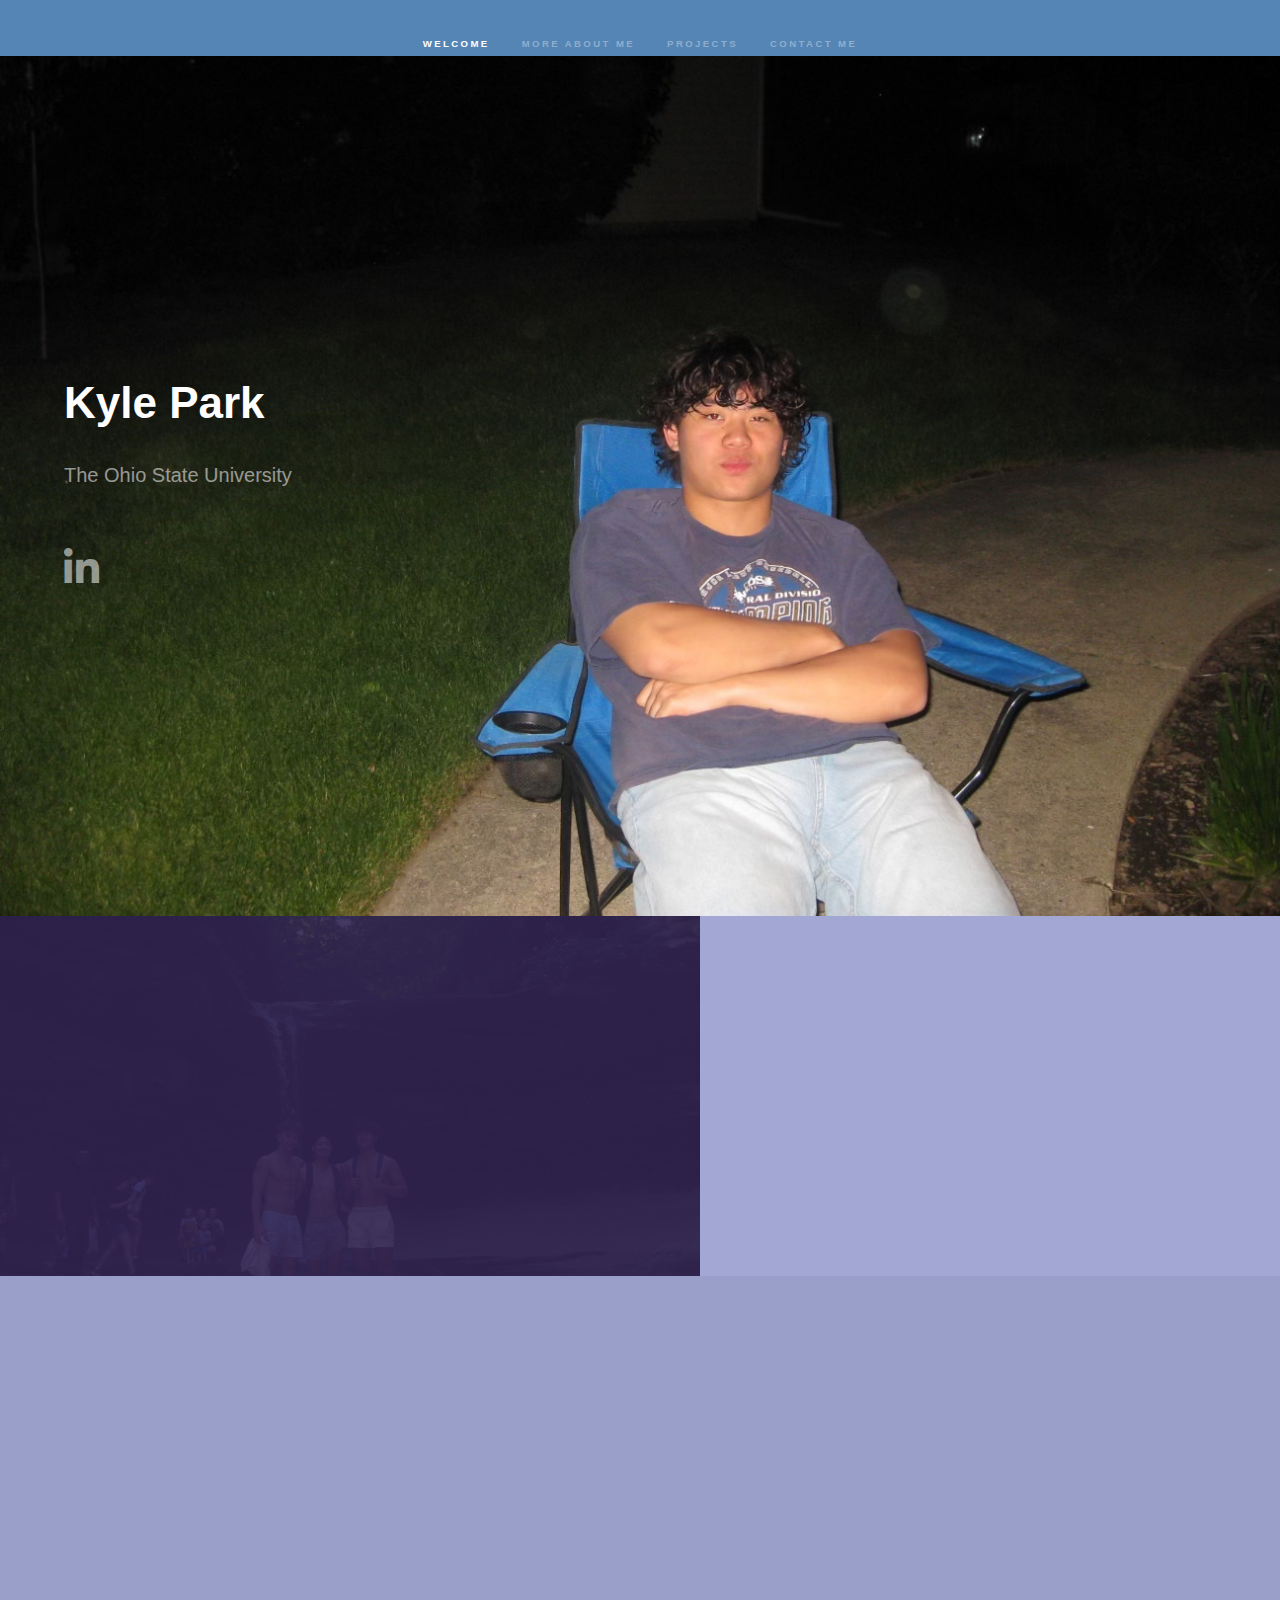
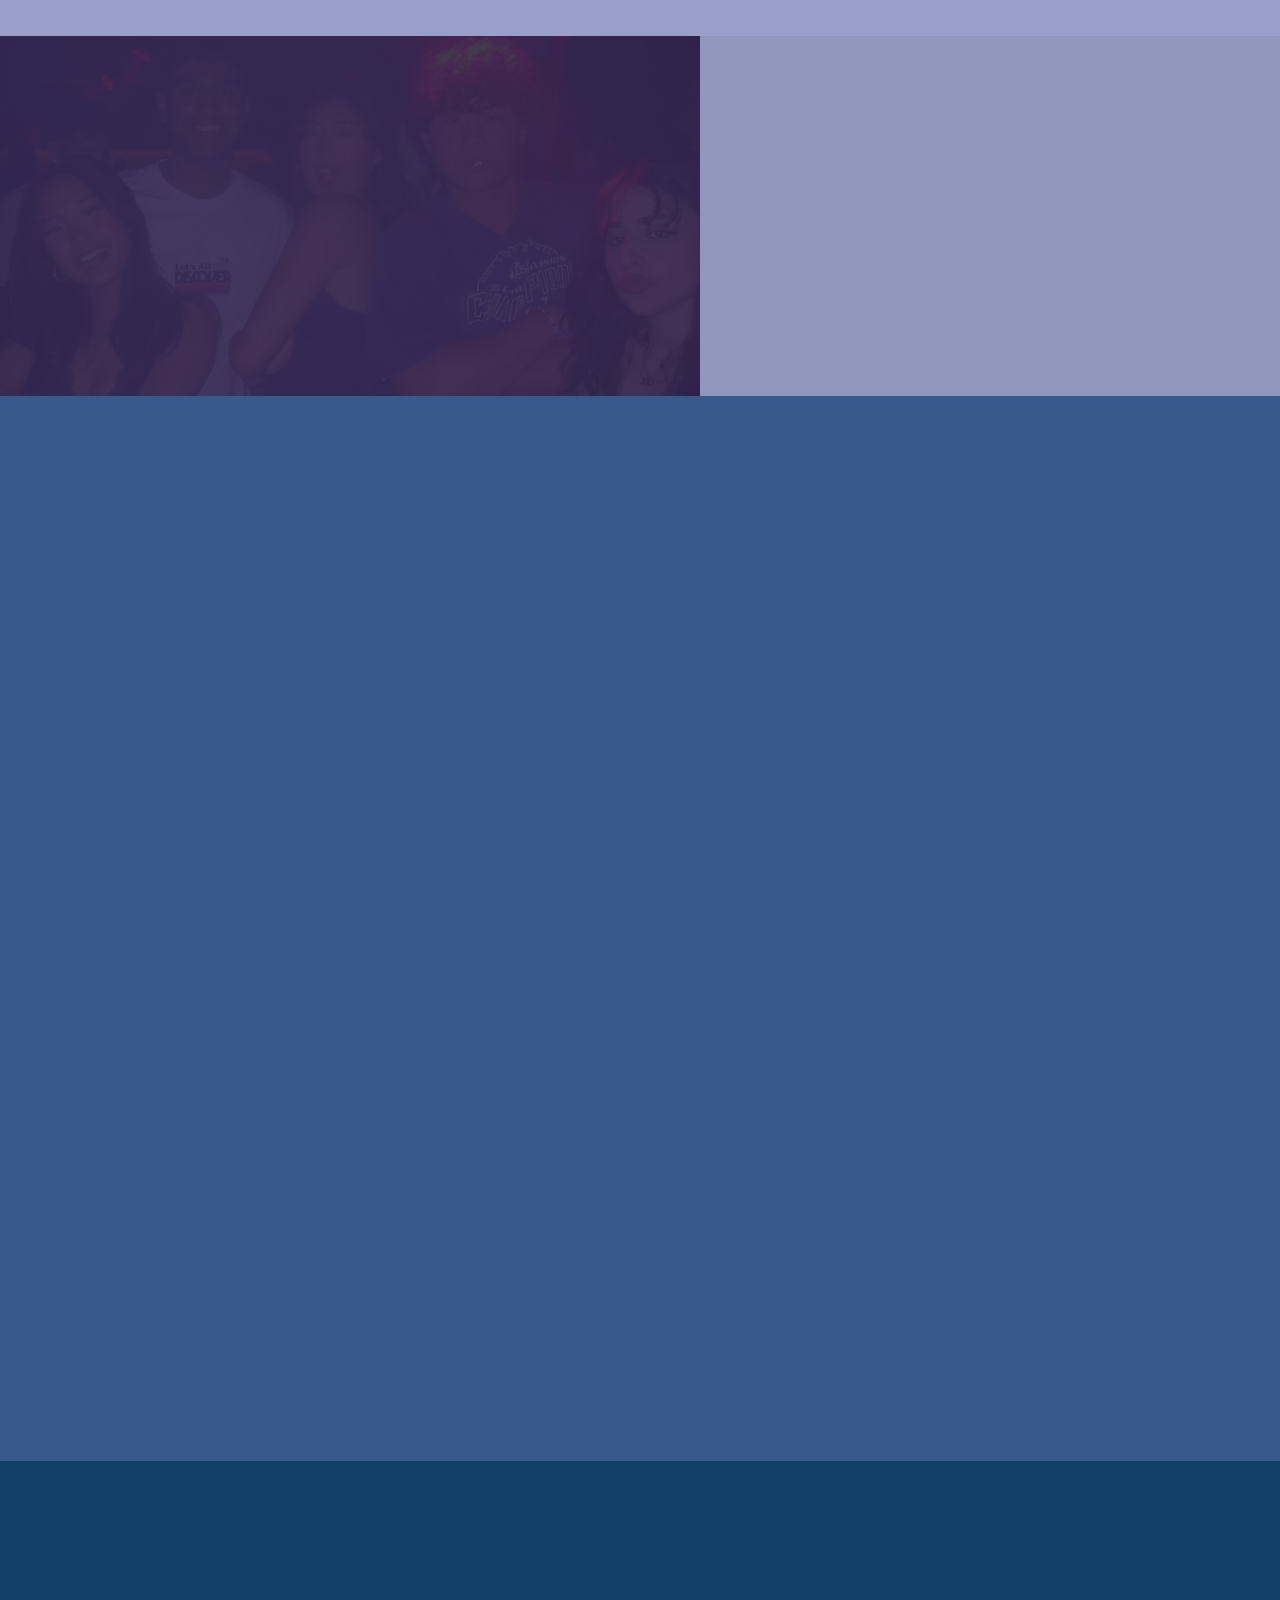
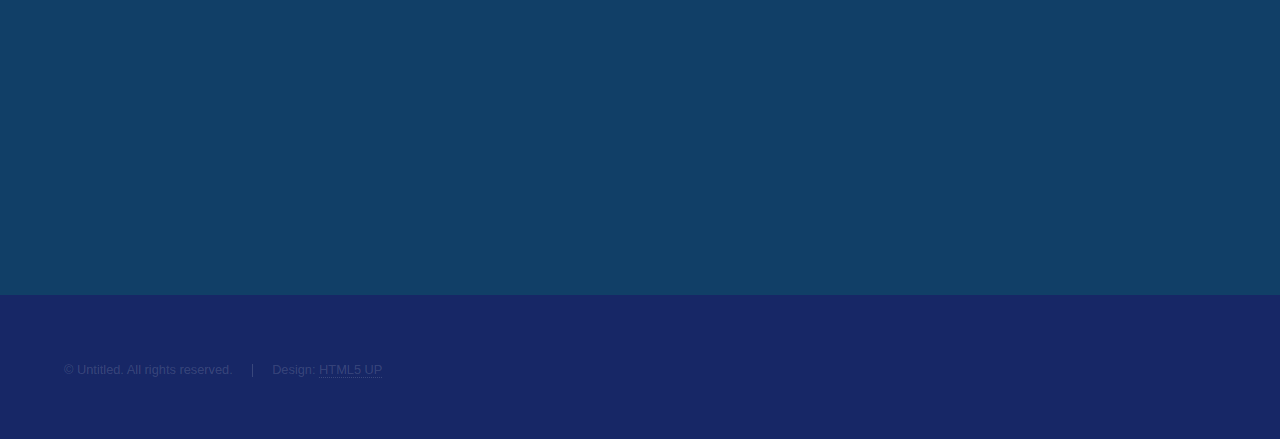
<file: index.html>
<!DOCTYPE HTML>
<!--
	Hyperspace by HTML5 UP
	html5up.net | @ajlkn
	Free for personal and commercial use under the CCA 3.0 license (html5up.net/license)
-->
<html>
	<head>
		<title>Kyle Park's Website</title>
		<meta charset="utf-8" />
		<meta name="viewport" content="width=device-width, initial-scale=1, user-scalable=no" />
		<link rel="stylesheet" href="assets/css/main.css" />
		<noscript><link rel="stylesheet" href="assets/css/noscript.css" /></noscript>
	</head>
	<body class="is-preload">

		<!-- Sidebar -->
			<section id="sidebar">
				<div class="inner">
					<nav>
						<ul>
							<li><a href="#intro">Welcome</a></li>
							<li><a href="#one">More About Me</a></li>
							<li><a href="#two">Projects</a></li>
							<li><a href="#three">Contact Me</a></li>
						</ul>
					</nav>
				</div>
			</section>

		<!-- Wrapper -->
			<div id="wrapper">

				<!-- Intro -->
					<section id="intro" class="wrapper style1 fullscreen fade-up">
						<div class="inner">
							<h1>Kyle Park</h1>
							<!--Description under name-->
							<p>The Ohio State University</a></p>
							<ul class="actions">
								<li><a href="https://www.linkedin.com/in/kylepark126/" class="icon brands fa-linkedin-in linkedin-icon" target="_blank"><span class="label">LinkedIn</span></a></li>
								<!--<li><a href="#one" class="button scrolly">Learn more</a></li>-->
							</ul>
						</div>
					</section>

				<!-- Headers -->
					<section id="one" class="wrapper style2 spotlights">
						<section>
							<a class="image"><img src="images/KyleDavidEan.jpg" alt="" data-position="center center"/></a>
							<div class="content">
								<div class="inner">
									<h2>About Me</h2>
									<p><!--maybe add something--></p>
									<ul class="actions">
										<li><a href="aboutme.html" class="button">Learn more</a></li>
									</ul>
								</div>
							</div>
						</section>
						<section>
							<!--<a href="#" class="image"><img src="images/kyleresumescreenshot.jpg" alt="" data-position="top center" /></a>-->
							<div class="content">
								<div class="inner">
									<h2>Resume</h2>
									<p>Updated November 2024 Version</p>
									<ul class="actions">
										<li><a href="files/KyleResumeNovembeVersion.pdf" download="KyleResume.pdf" class="button">Download</a></li>
									</ul>
								</div>
							</div>
						</section>
						<section>
							<a class="image"><img src="images/KyleSoundBar.jpg" alt="" data-position="25% 25%"/></a>
							<div class="content">
								<div class="inner">
									<h2>Interests</h2>
									<p>All things me.</p>
									<ul class="actions">
										<li><a href="interests.html" class="button">Learn more</a></li>
									</ul>
								</div>
							</div>
						</section>
					</section>

				<!-- Two -->
				<section id="two" class="wrapper style3 fade-up">
						
					<div class="inner">
						<h2>Projects</h2>
						<p>A compilation of my recent and favorite projects.</p>
						<div class="features">
							<section>
								<span class="icon solid major fa-paper-plane"></span>
								<h3>Buckeye Vertical</h3>
								<p>Software Engineer on the Object Detection Team</p>
								<p><a href="https://github.com/BuckeyeVertical" target="_blank">Link to Project</a></p>
							</section>
							<section>
								<span class="icon solid major fa-plane"></span>
								<h3>TravelPal</h3>
								<p>Aiding individuals with mobility impairements travel with more ease.</p>
								<p><a href="https://github.com/kylepark26/MakeOhio2024" target="_blank">Link to Project</a></p>
							</section>
							<section>
								<span class="icon solid major fa-blog"></span>
								<h3>React News Blog</h3>
								<p>Worked with Collaborative Software Development Club to create a news blog with MERN stack.</p>
								<p><a href="https://github.com/Collaborative-Software-Development-Club" target="_blank">Link to Project</a></p>
							</section>
							<section>
								<span class="icon solid major fa-school"></span>
								<h3>CSE 2221</h3>
								<p>All Software 1 Projects and Labs.</p>
								<p><a href="https://github.com/kylepark26/CSE2221" target="_blank">Link to Project</a></p>
							</section>
							<section>
								<span class="icon solid major fa-hashtag"></span>
								<h3>Tic-Tac-Toe</h3>
								<p>Learning Java and Java Swing basics.</p>
								<p><a href="https://github.com/kylepark26/Tic-Tac-Toe" target="_blank">Link to Project</a></p>
							</section>
							<section>
								<span class="icon solid major fa-money-bill"></span>
								<h3>BlackJack</h3>
								<p>Simple BlackJack project created with MATLAB.</p>
								<p><a href="https://github.com/kylepark26/Blackjack" target="_blank">Link to Project</a></p>
							</section>
						</div>
						<ul class="actions">
							<li><a href="https://github.com/kylepark26" class="button" target="_blank">GitHub Link</a></li>
						</ul>
					</div>
				</section>

				<!-- Three -->
					<section id="three" class="wrapper style1 fade-up">
						<div class="inner">
							<h2>Contact Me!</h2>
							<div class="split style1">
								<section>
									<ul class="contact">
										<li> 
											<h3>Email</h3>
											<a href="mailto:kylepark126@gmail.com">kylepark126@gmail.com</a>
										</li>
										<li>
											<h3>Phone</h3>
											<span>(847)-502-6026</span>
										</li>
										<li>
											<h3>Socials</h3>
											<ul class="icons">
												<li><a href="https://github.com/kylepark26" class="icon brands fa-github" target="_blank"><span class="label">GitHub</span></a></li>
												<li><a href="https://www.linkedin.com/in/kylepark126/" class="icon brands fa-linkedin-in" target="_blank"><span class="label">LinkedIn</span></a></li>
												<li><a href="https://open.spotify.com/user/4ulrw22cnkio0eagks013fcyb?si=3b0f08c9c92b4da6" class="icon brands fa-spotify" target="_blank"><span class="label">Spotify</span></a></li>
											</ul>
										</li>
										<iframe src="https://www.google.com/maps/embed?pb=!1m18!1m12!1m3!1d3056.622919269212!2d-83.01551218815742!3d39.994531381108374!2m3!1f0!2f0!3f0!3m2!1i1024!2i768!4f13.1!3m3!1m2!1s0x88388ec045c1d3d3%3A0x5cf5e5a0ef042dcb!2s230%20W%2010th%20Ave%2C%20Columbus%2C%20OH%2043210!5e0!3m2!1sen!2sus!4v1731795528181!5m2!1sen!2sus" 
										width="250" height="250" style="border:0;" allowfullscreen="" loading="lazy" referrerpolicy="no-referrer-when-downgrade">
									</iframe>
									</ul>
								</section>
							</div>
						</div>
					</section>

			</div>

		<!-- Footer -->
			<footer id="footer" class="wrapper style1-alt">
				<div class="inner">
					<ul class="menu">
						<li>&copy; Untitled. All rights reserved.</li><li>Design: <a href="http://html5up.net">HTML5 UP</a></li>
					</ul>
				</div>
			</footer>

		<!-- Scripts -->
			<script src="assets/js/jquery.min.js"></script>
			<script src="assets/js/jquery.scrollex.min.js"></script>
			<script src="assets/js/jquery.scrolly.min.js"></script>
			<script src="assets/js/browser.min.js"></script>
			<script src="assets/js/breakpoints.min.js"></script>
			<script src="assets/js/util.js"></script>
			<script src="assets/js/main.js"></script>
	</body>
</html>
</file>
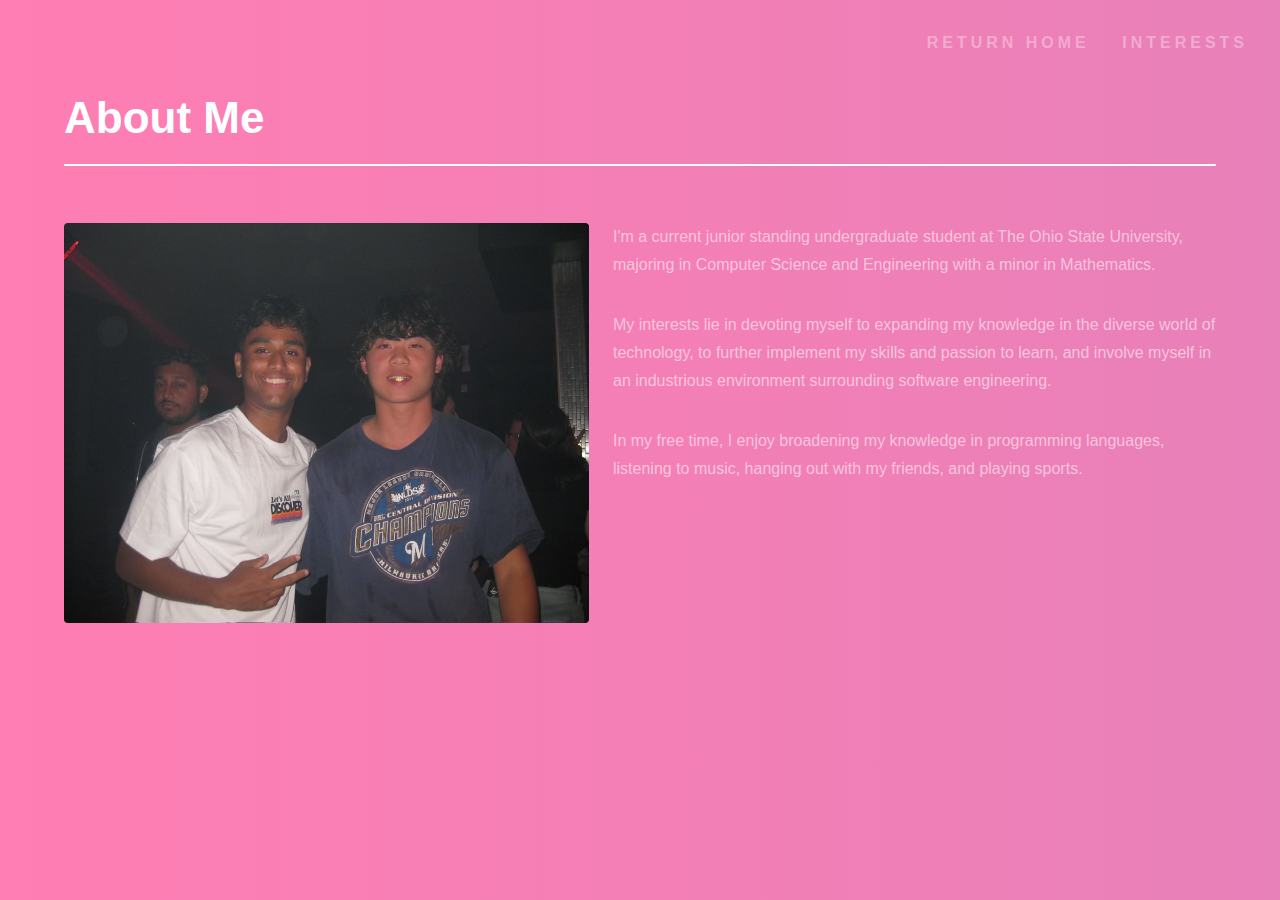
<file: aboutme.html>
<!DOCTYPE HTML>
<!--
	Hyperspace by HTML5 UP
	html5up.net | @ajlkn
	Free for personal and commercial use under the CCA 3.0 license (html5up.net/license)
-->
<html>
	<head>
		<title>About Me Page</title>
		<meta charset="utf-8" />
		<meta name="viewport" content="width=device-width, initial-scale=1, user-scalable=no" />
		<link rel="stylesheet" href="assets/css/main.css" />
		<noscript><link rel="stylesheet" href="assets/css/noscript.css" /></noscript>
	</head>
	<body class="is-preload">

		<!-- Header -->
			<header id="header">
				<nav>
					<ul>
						<li><a href="index.html">Return Home</a></li>
						<li><a href="interests.html">Interests</a></li>
						<!--<li><a href="aboutme.html" class="active">Generic</a></li>-->
						<!--<li><a href="elements.html">Elements</a></li>-->
					</ul>
				</nav>
			</header>

		<!-- Wrapper -->
			<div id="wrapper">

				<!-- Main -->
					<section id="main" class="headerwrapper">
						<div class="inner">
							<h1 class="major">About Me</h1>
							<span class="image fit"><img src="images/KyleArjun.jpg" alt="" id="aboutme-image"/></span>
							<p>I'm a current junior standing undergraduate student at The Ohio State University, majoring in Computer Science and Engineering with a minor in Mathematics. </p>
							<p>My interests lie in devoting myself to expanding my knowledge in the diverse world of technology, to further implement my skills and passion to learn, and involve myself in an industrious environment surrounding software engineering. </p>
							<p>In my free time, I enjoy broadening my knowledge in programming languages, listening to music, hanging out with my friends, and playing sports.</p>
						</div>
					</section>

			</div>

		<!-- Footer -->
			<!-- <footer id="footer" class="wrapper alt">
				<div class="inner">
					<ul class="menu">
						<li>&copy; Untitled. All rights reserved.</li><li>Design: <a href="http://html5up.net">HTML5 UP</a></li>
					</ul>
				</div>
			</footer> -->

		<!-- Scripts -->
			<script src="assets/js/jquery.min.js"></script>
			<script src="assets/js/jquery.scrollex.min.js"></script>
			<script src="assets/js/jquery.scrolly.min.js"></script>
			<script src="assets/js/browser.min.js"></script>
			<script src="assets/js/breakpoints.min.js"></script>
			<script src="assets/js/util.js"></script>
			<script src="assets/js/main.js"></script>

	</body>
</html>
</file>
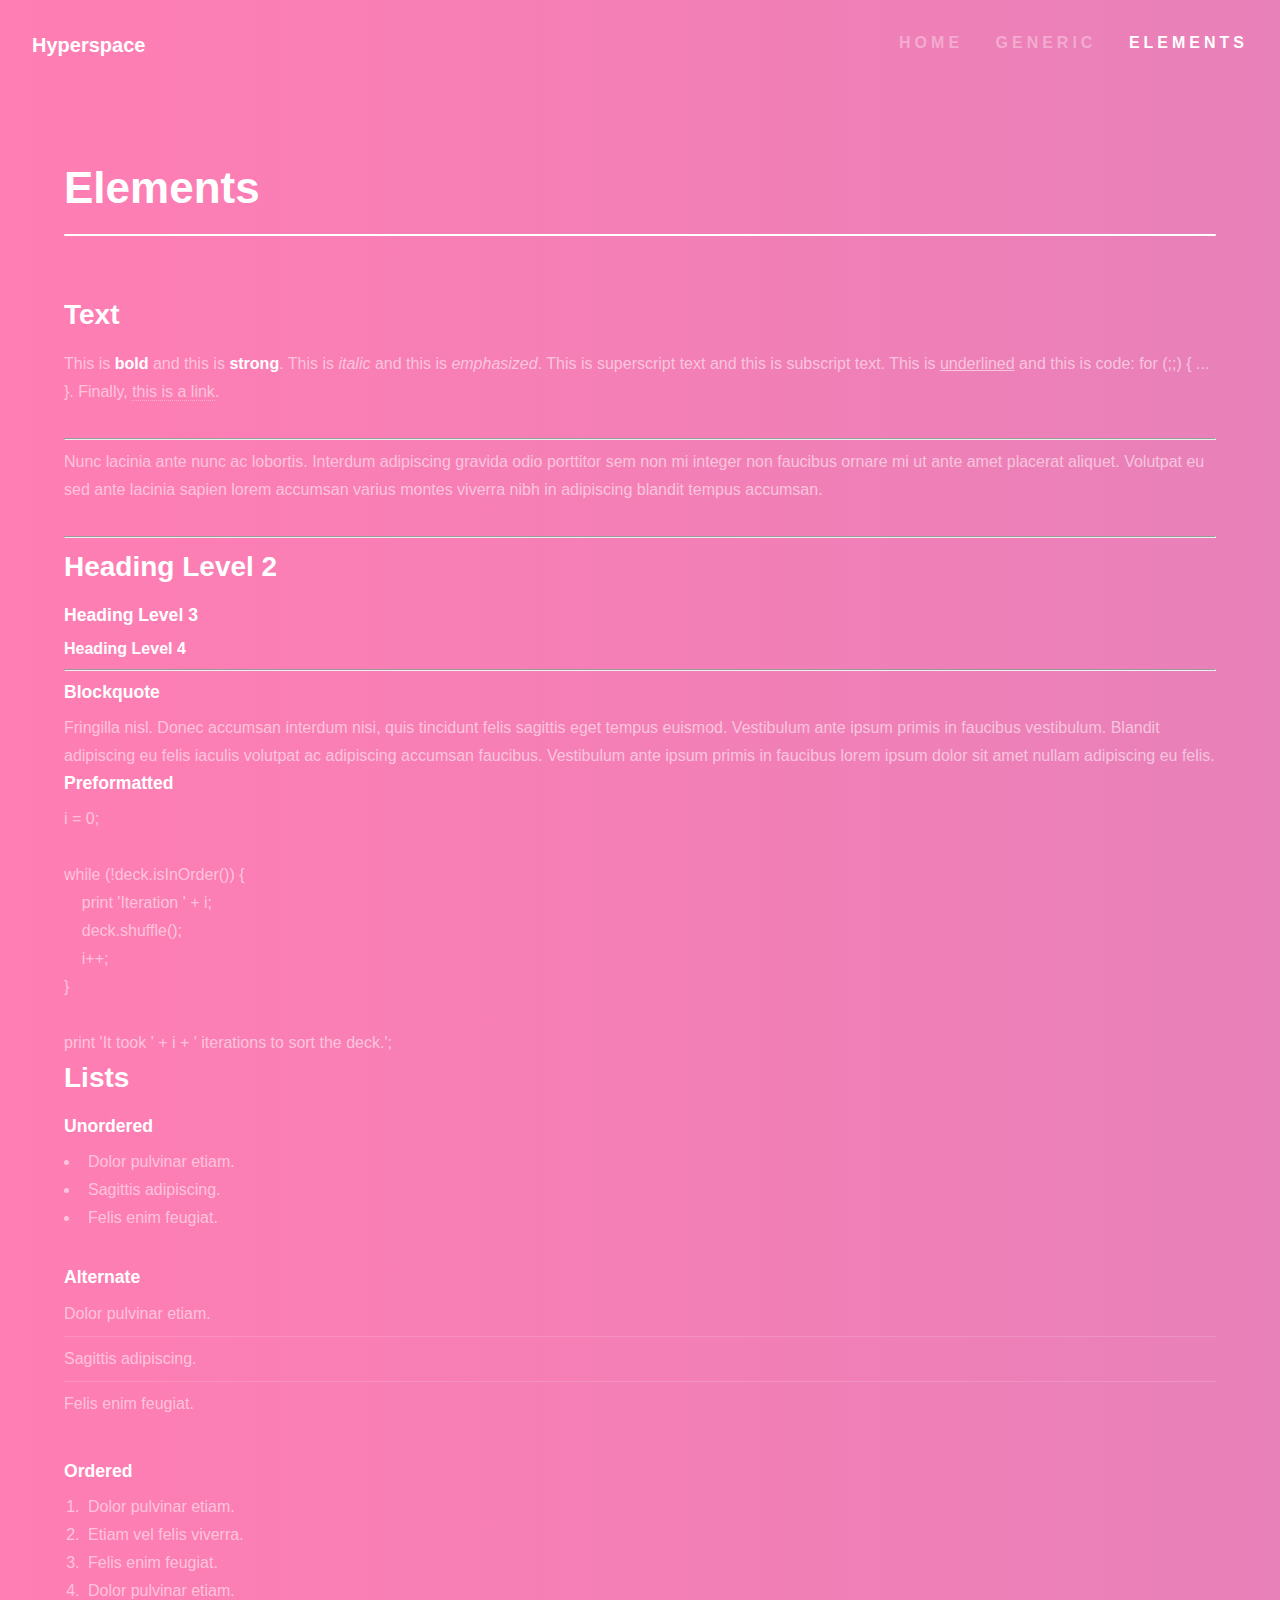
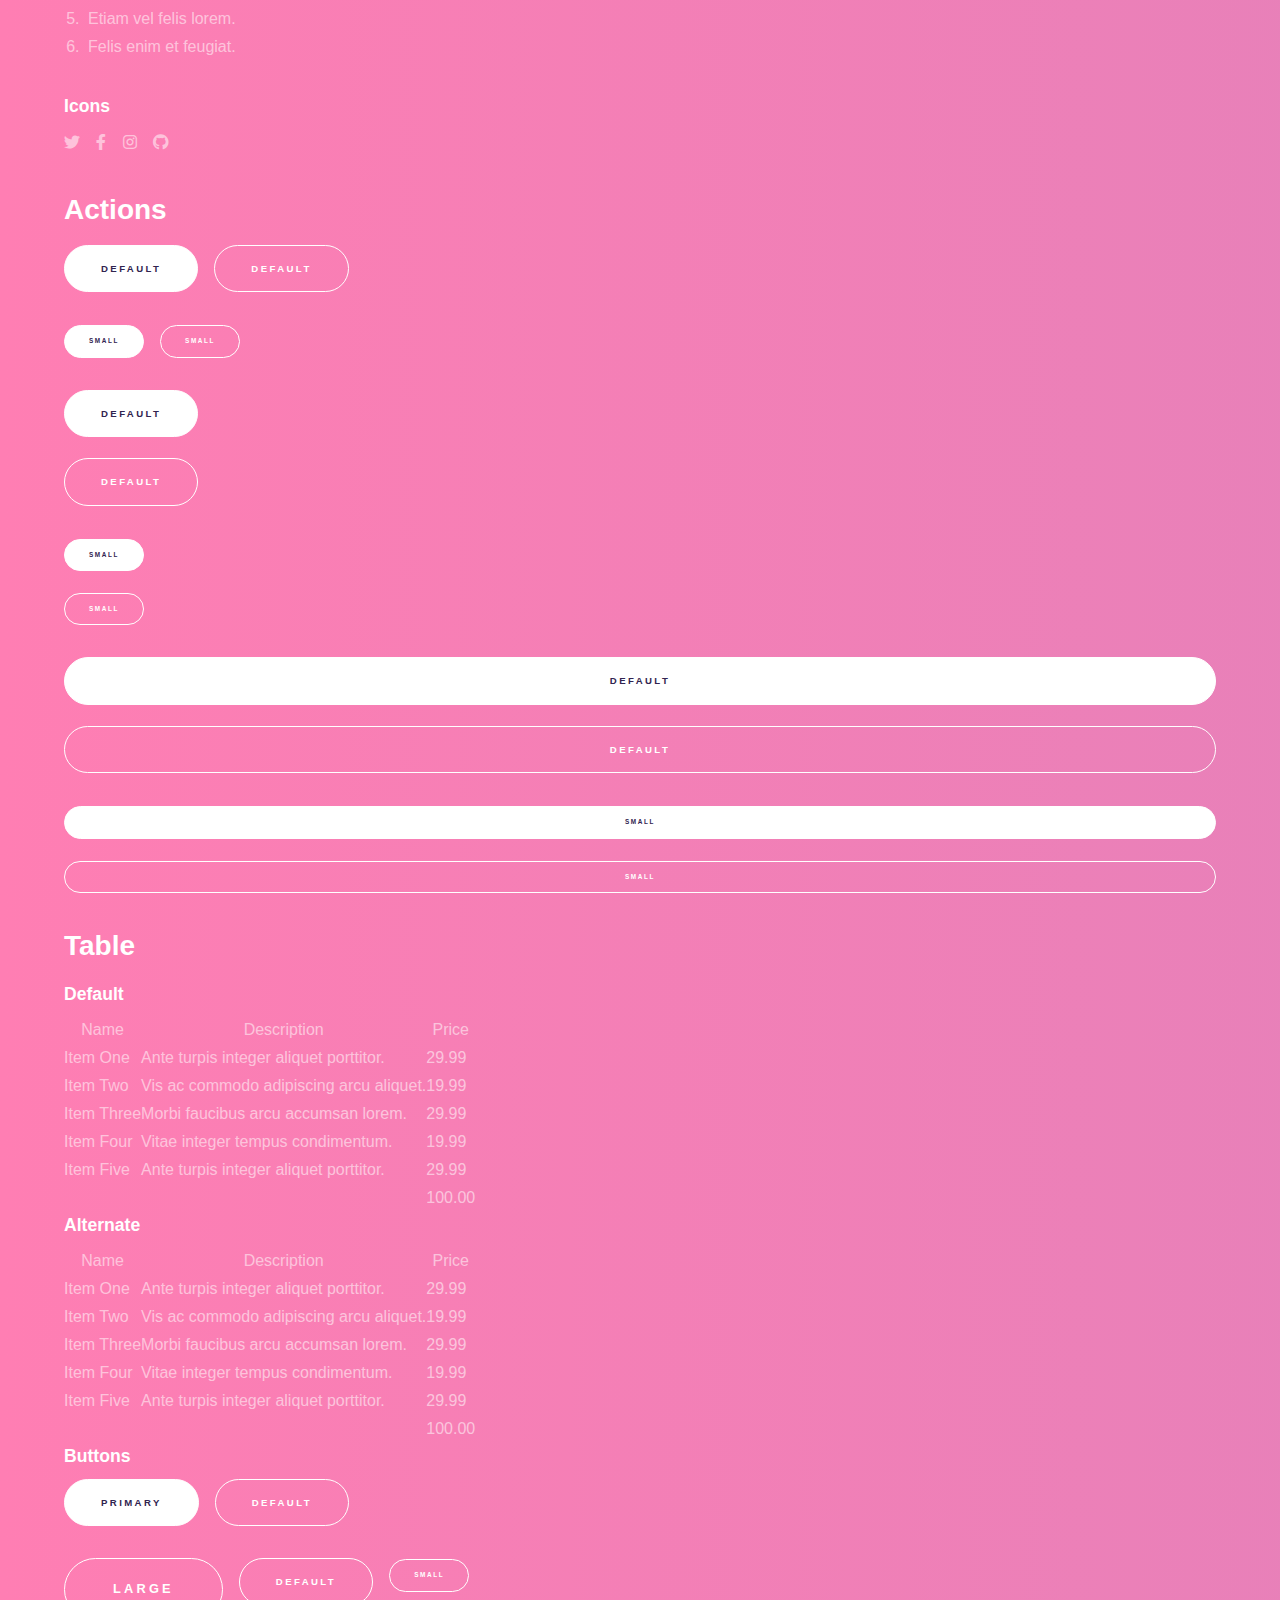
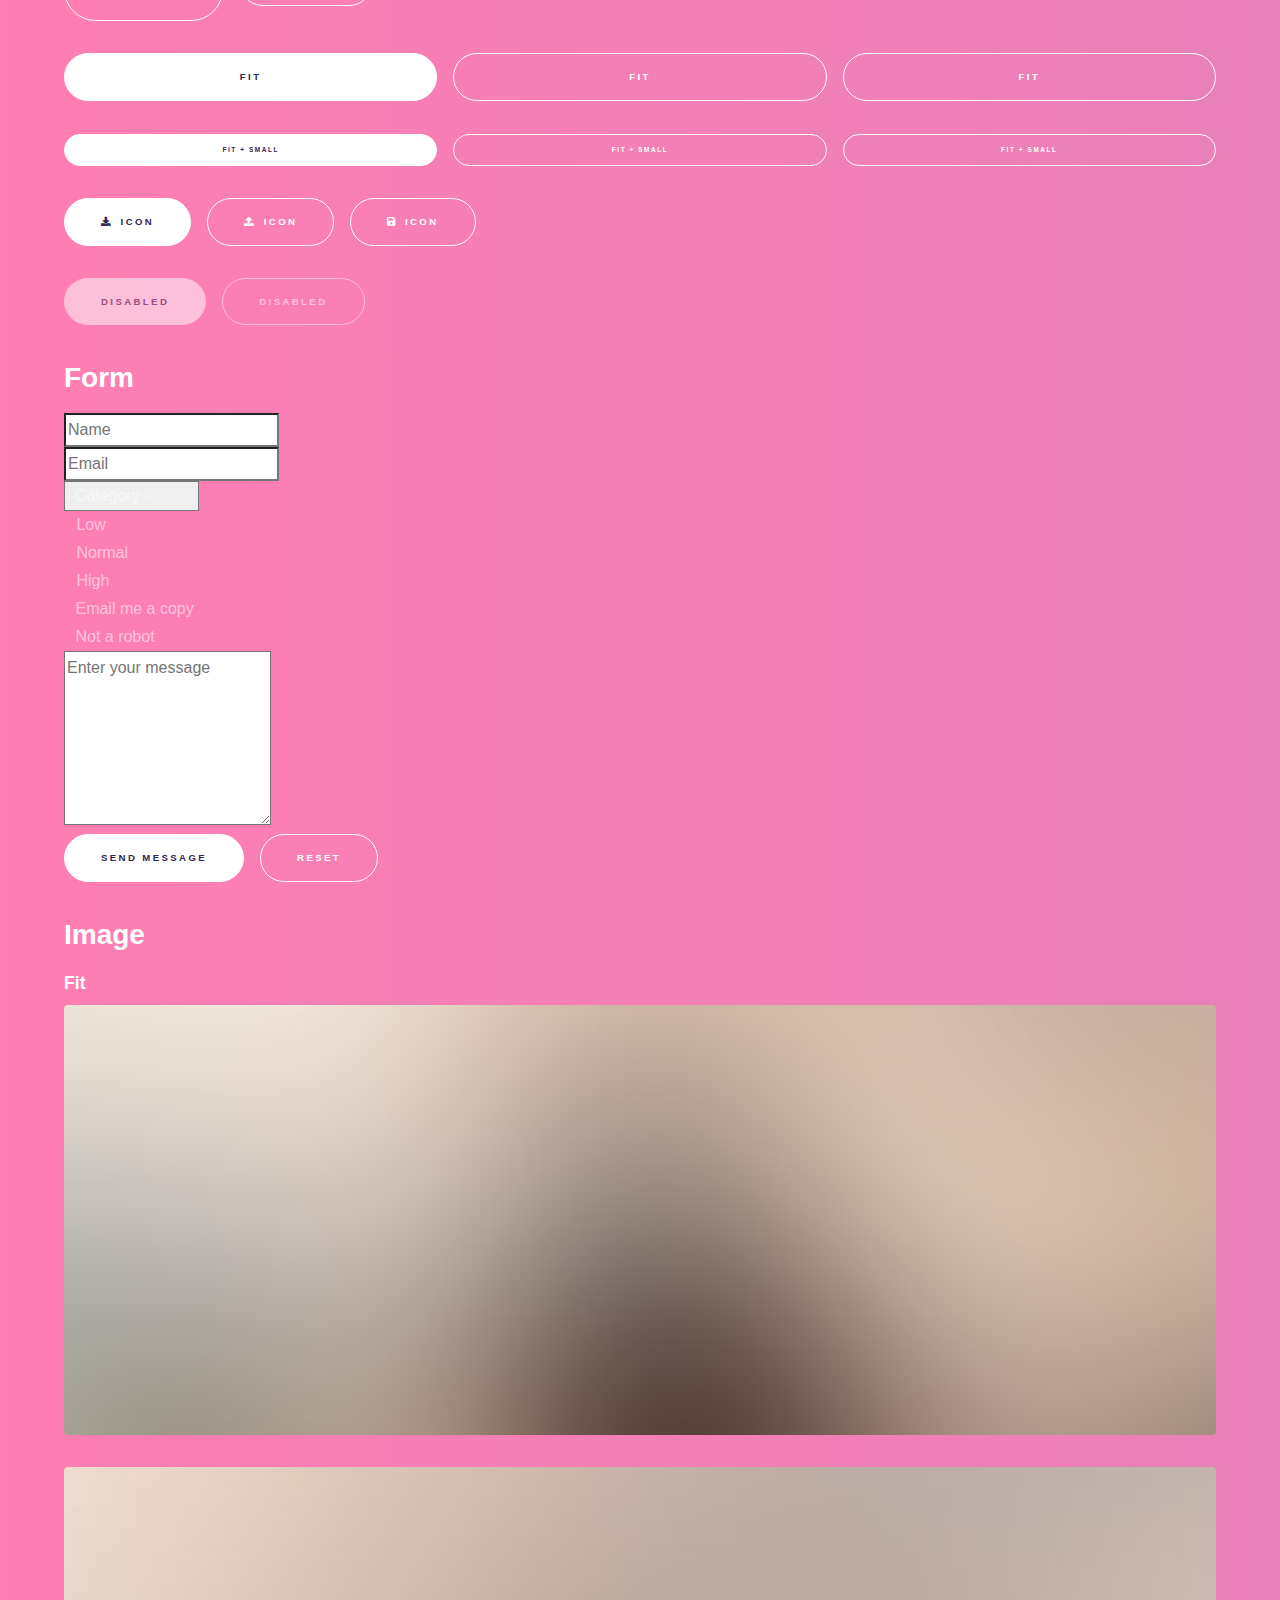
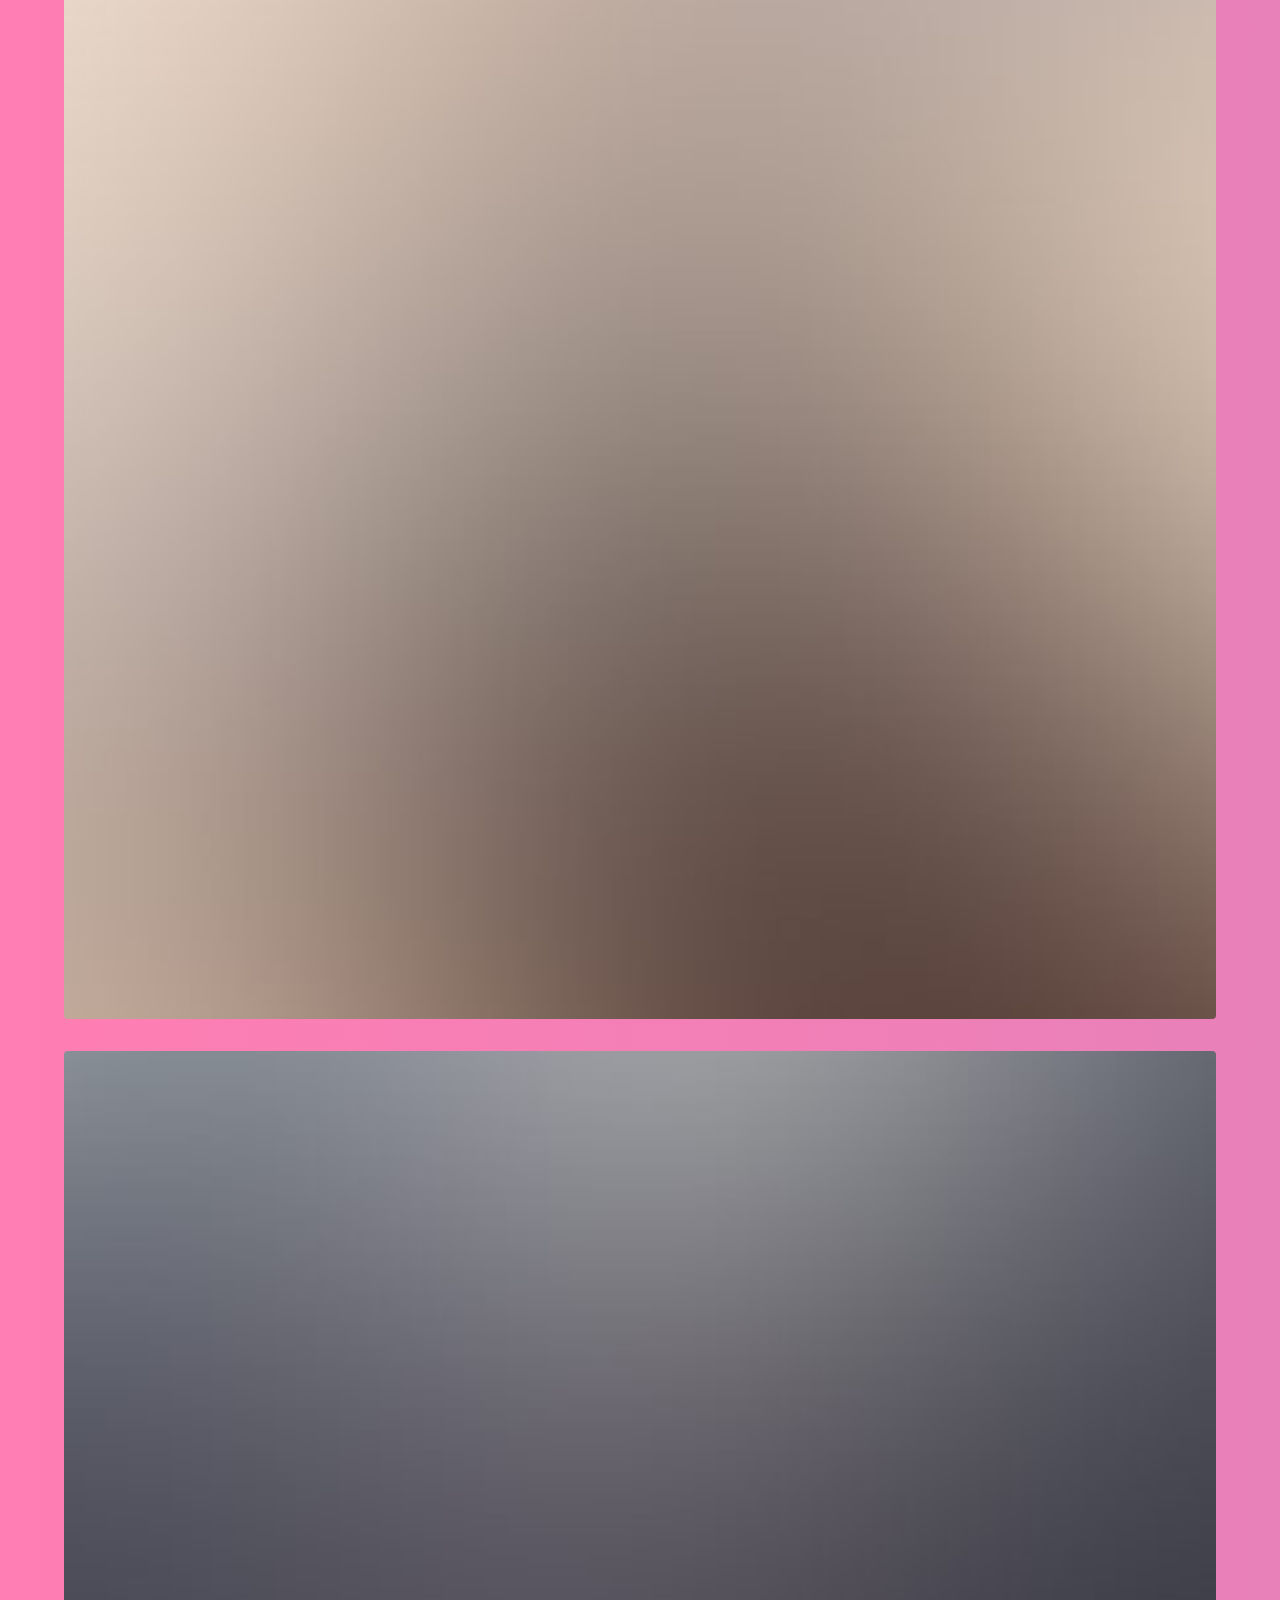
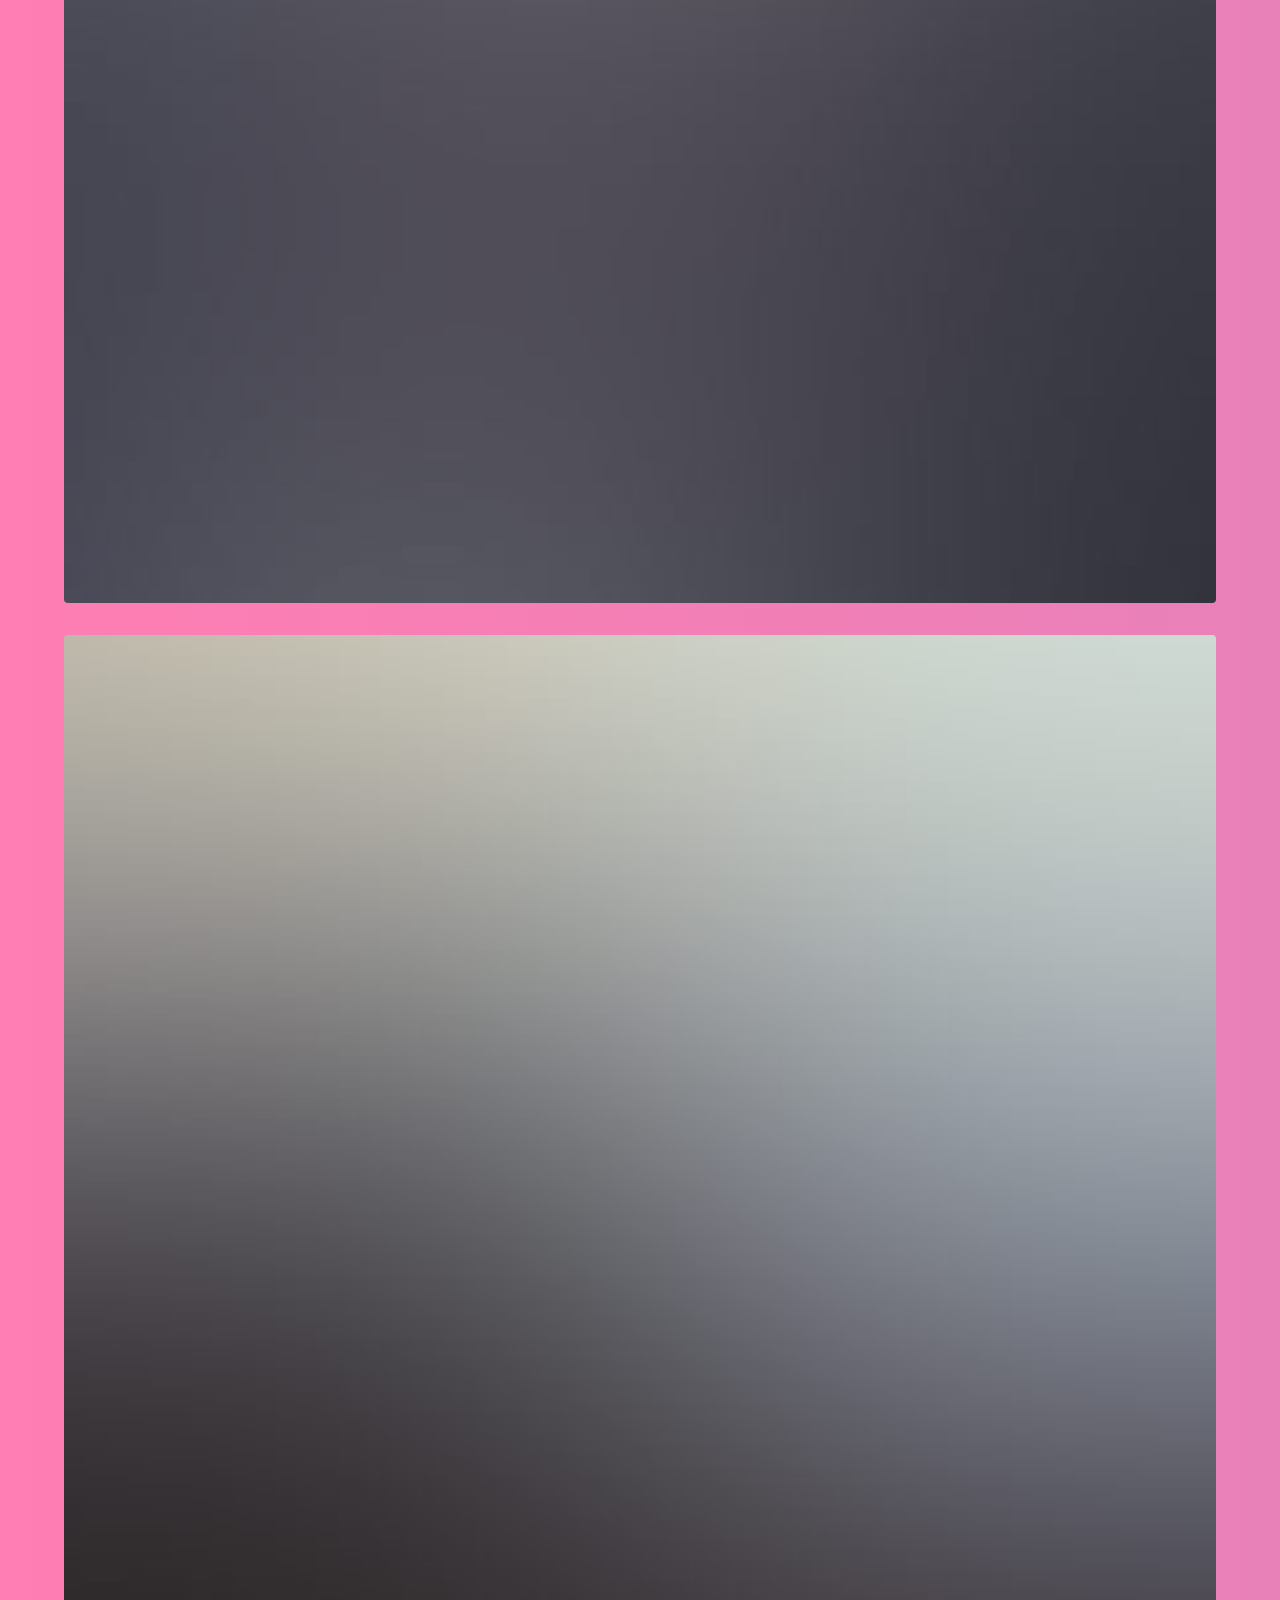
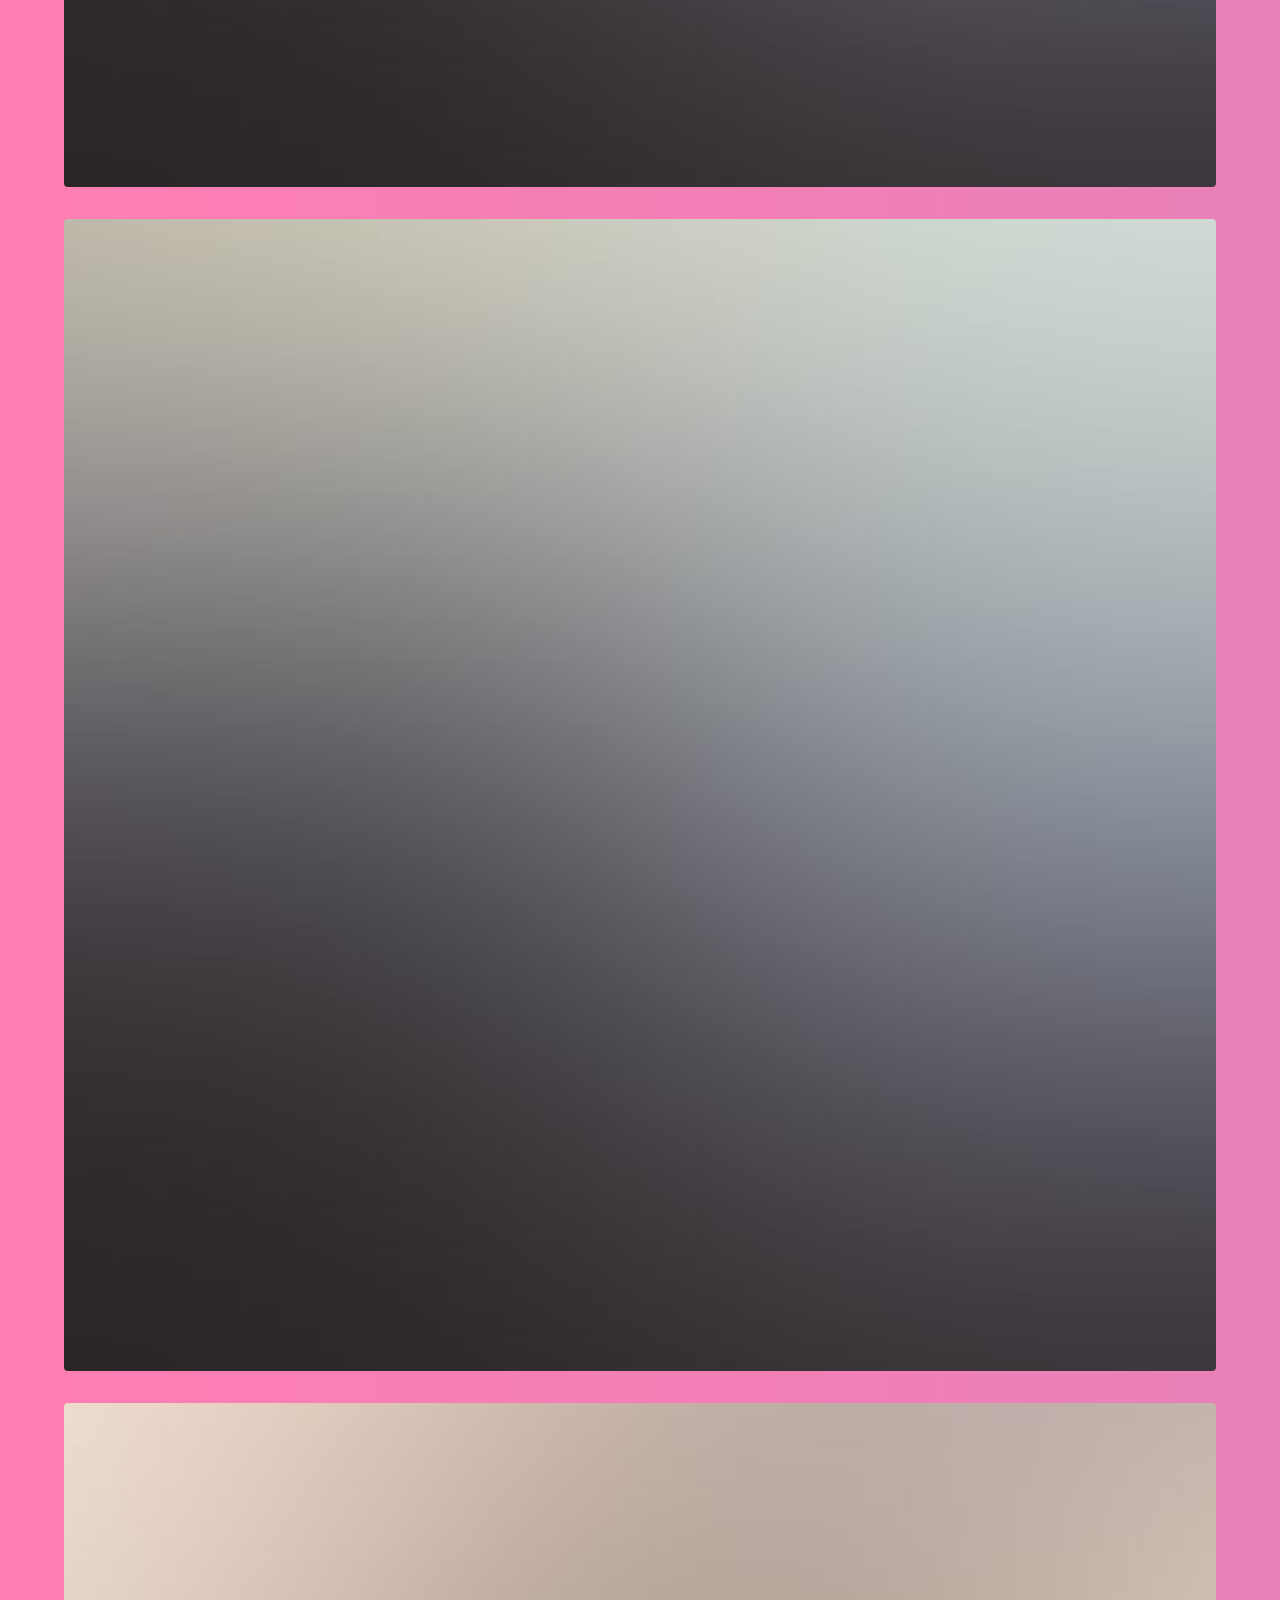
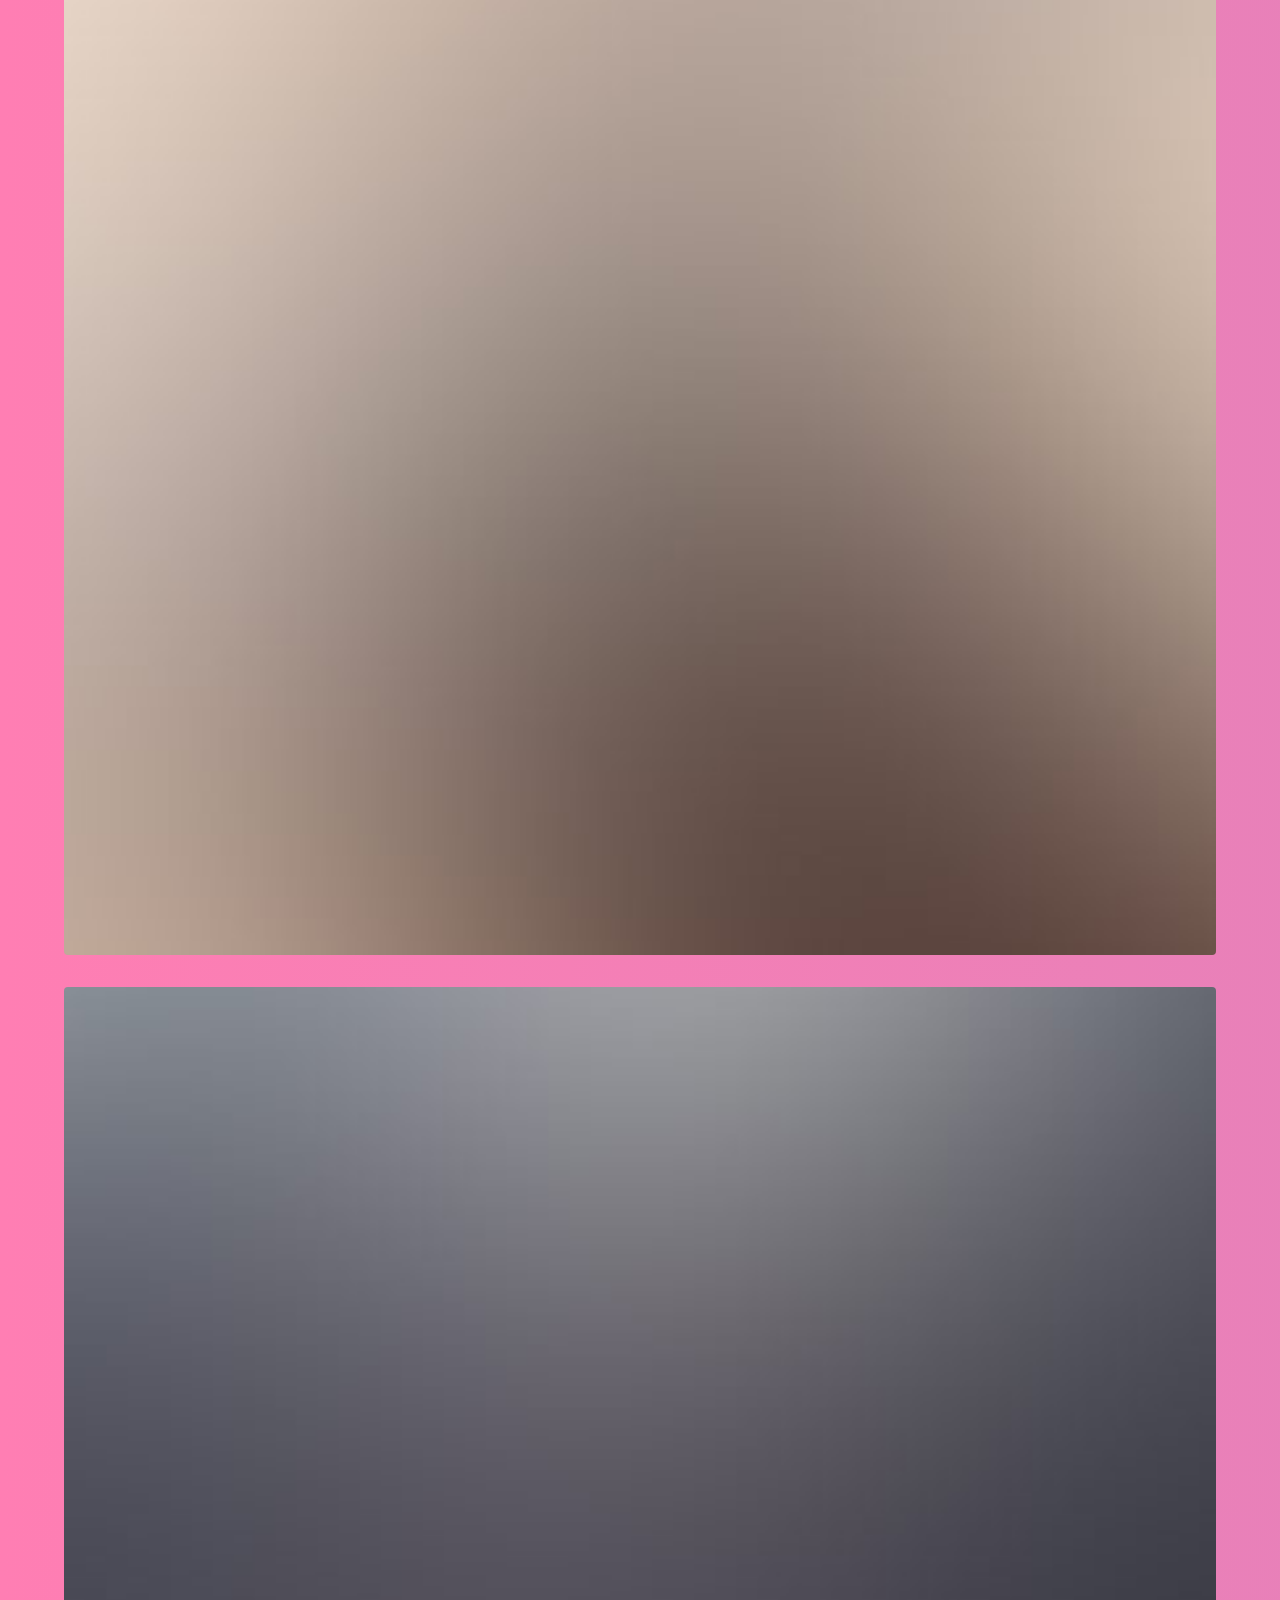
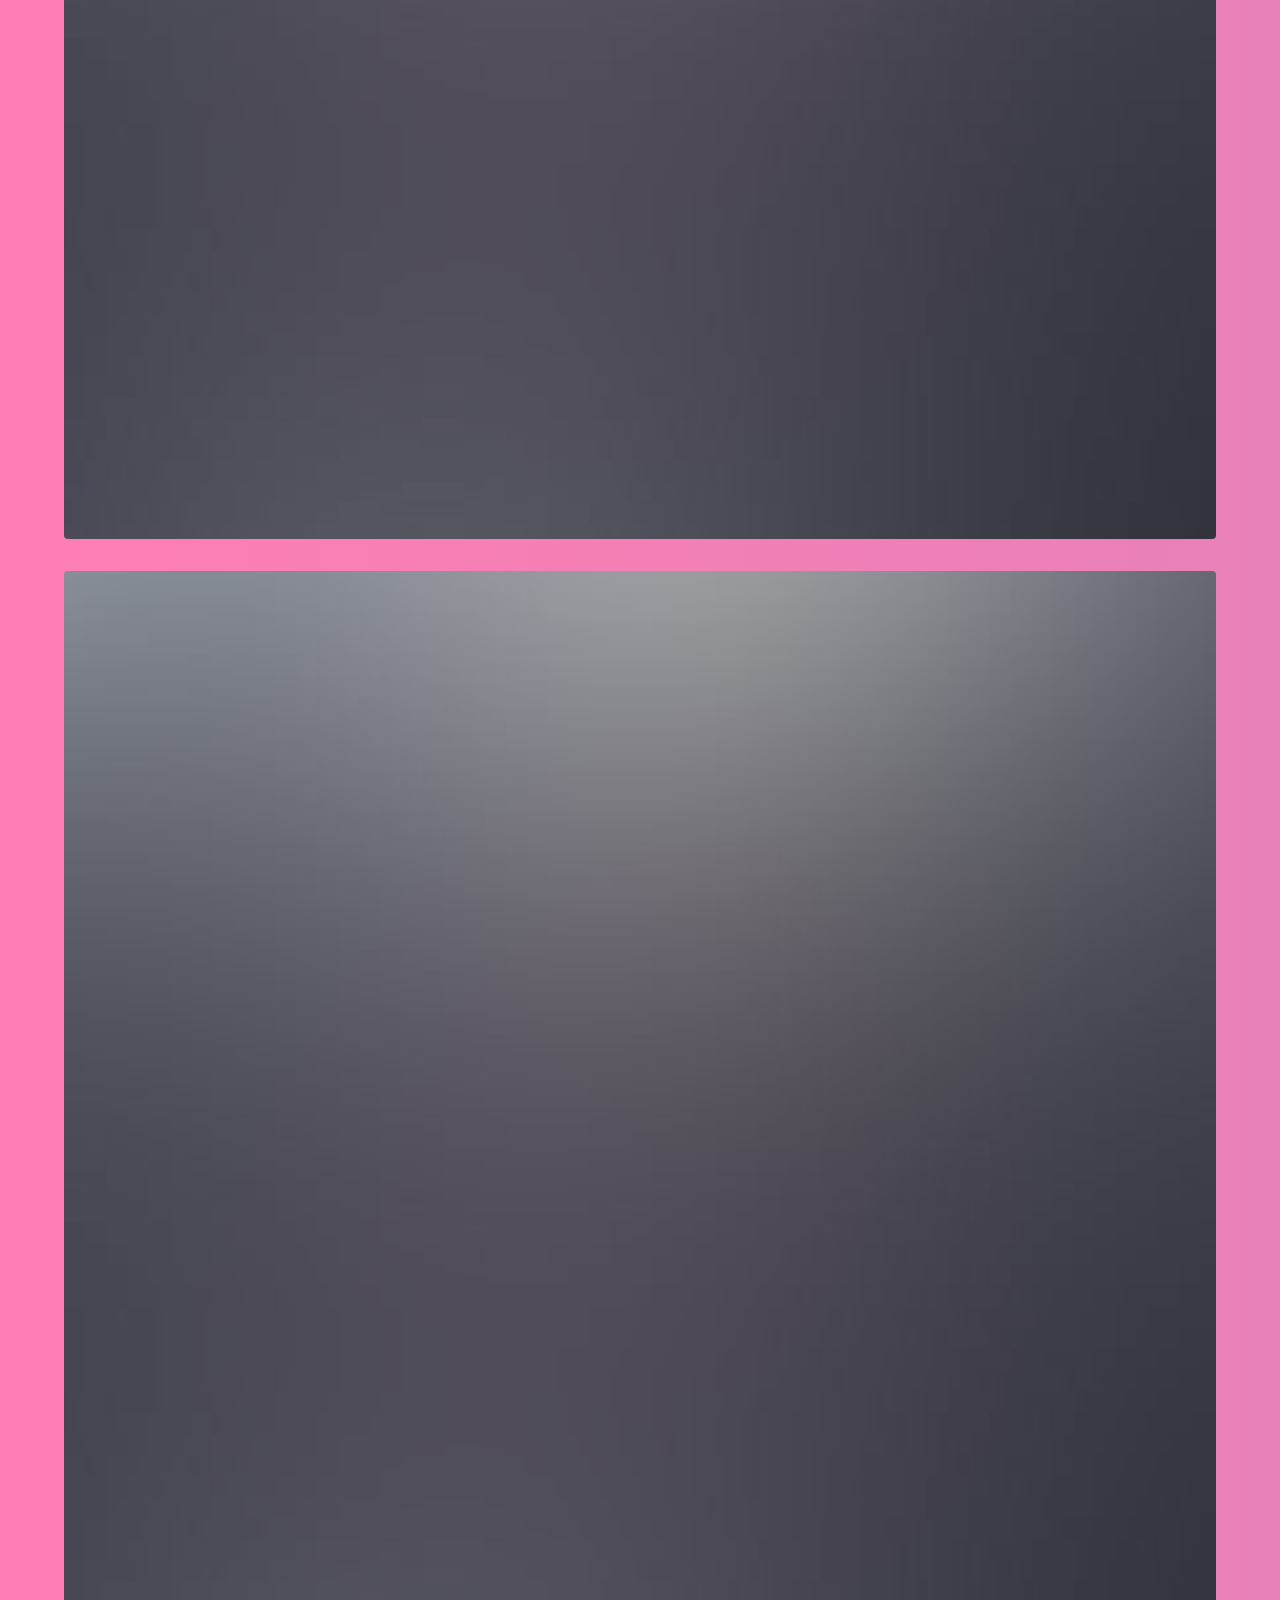
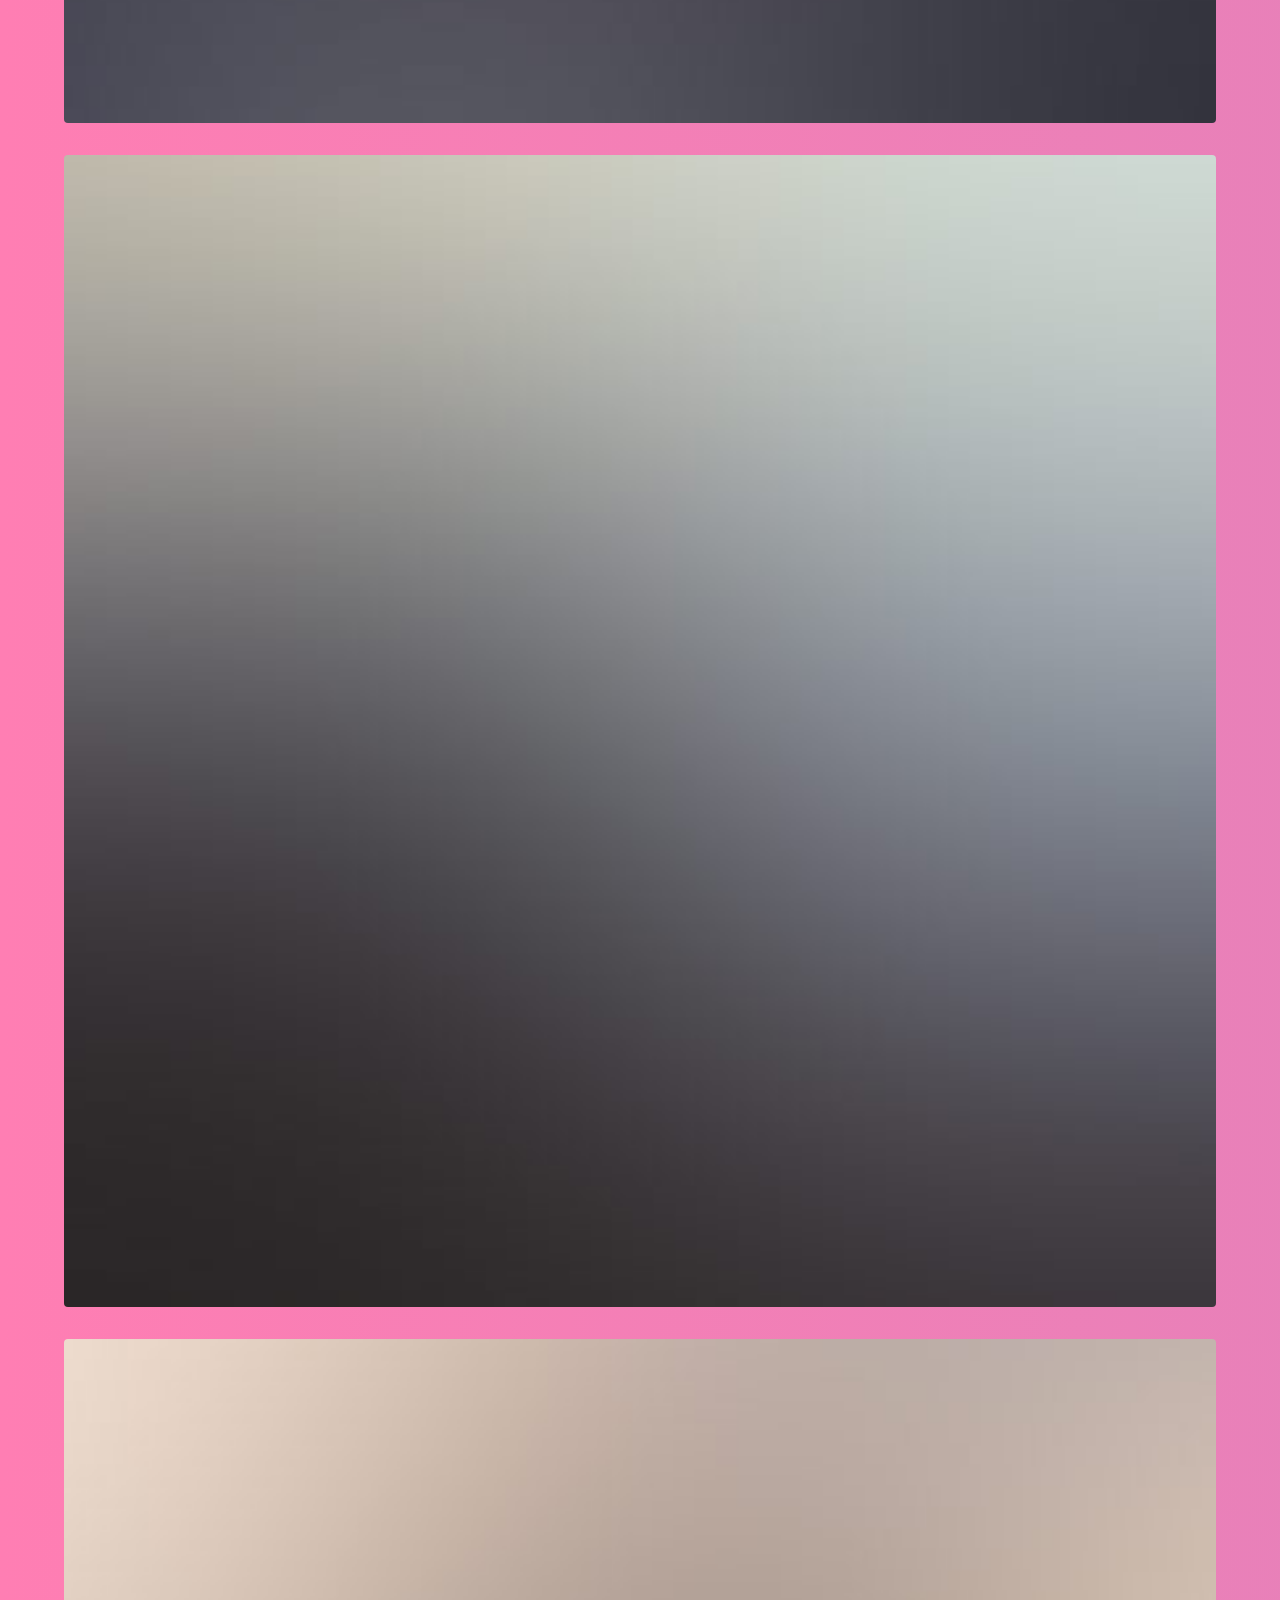
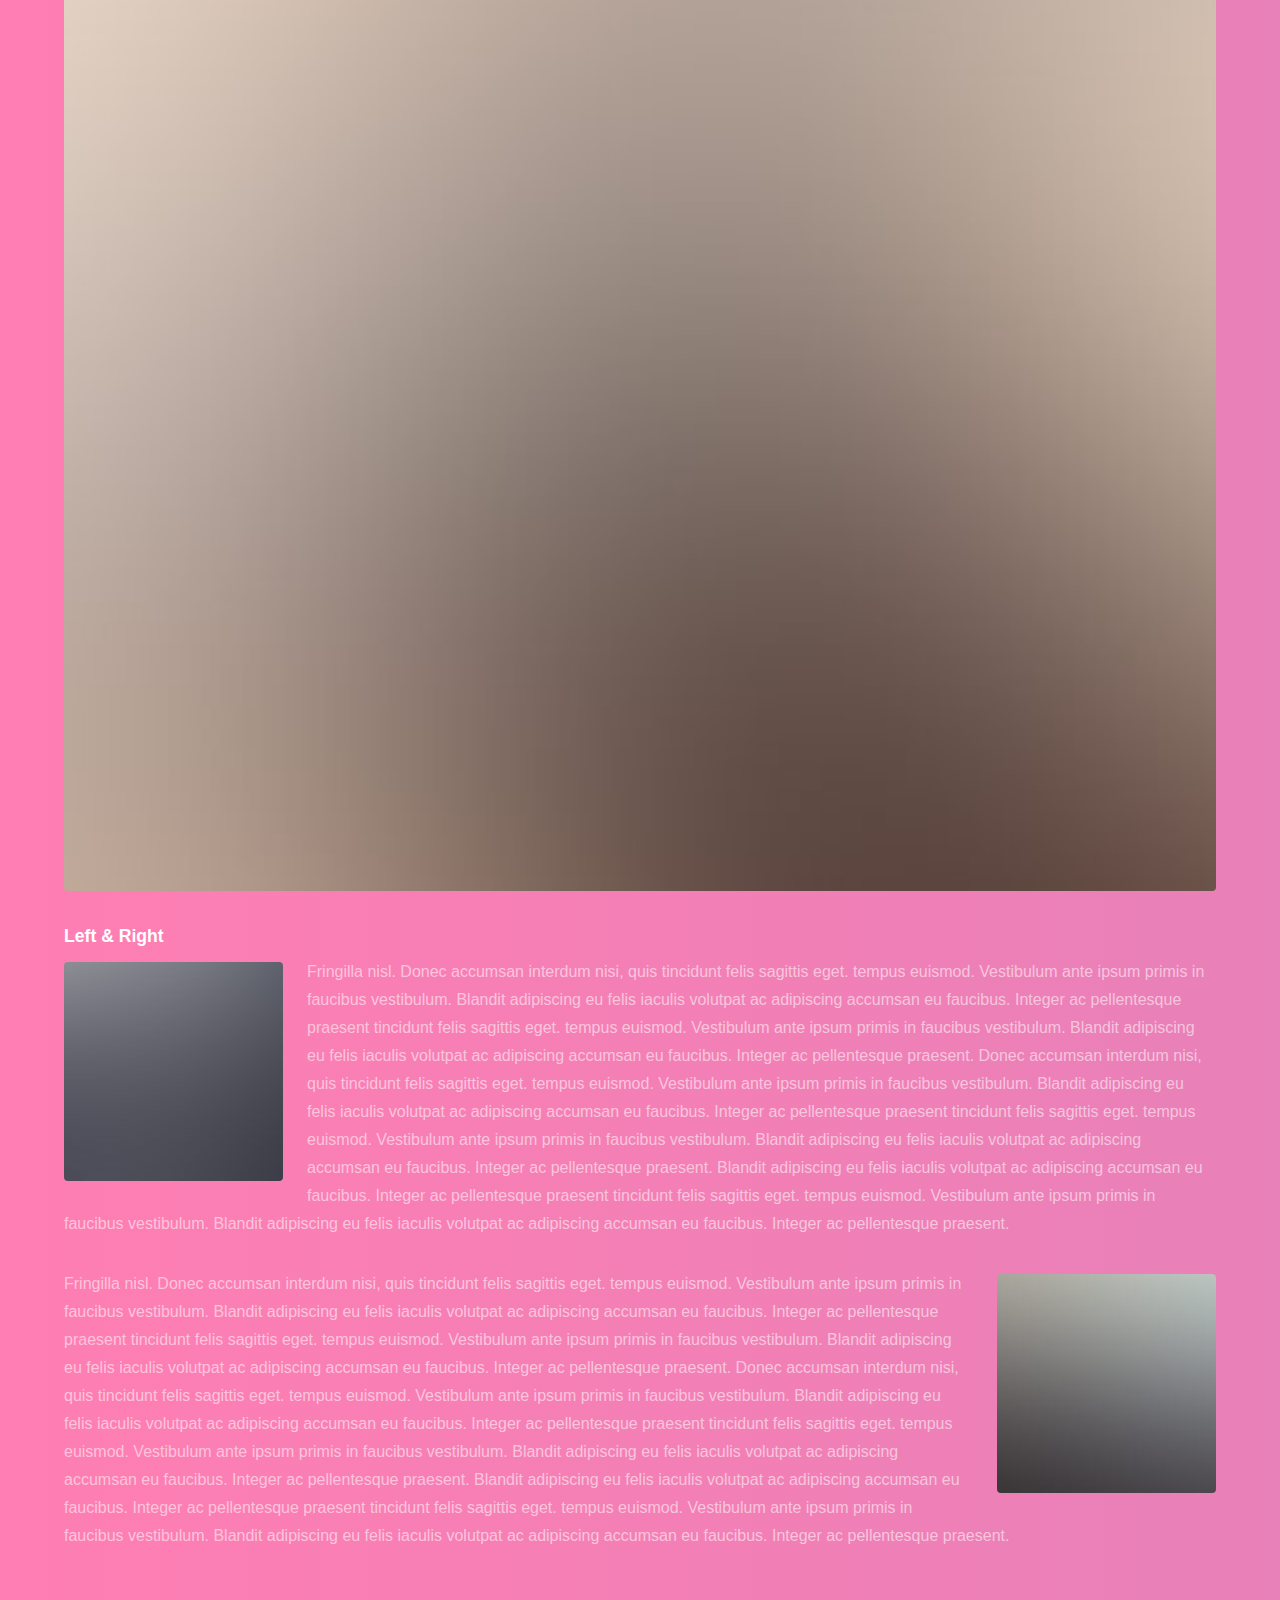
<file: elements.html>
<!DOCTYPE HTML>
<!--
	Hyperspace by HTML5 UP
	html5up.net | @ajlkn
	Free for personal and commercial use under the CCA 3.0 license (html5up.net/license)
-->
<html>
	<head>
		<title>Elements - Hyperspace by HTML5 UP</title>
		<meta charset="utf-8" />
		<meta name="viewport" content="width=device-width, initial-scale=1, user-scalable=no" />
		<link rel="stylesheet" href="assets/css/main.css" />
		<noscript><link rel="stylesheet" href="assets/css/noscript.css" /></noscript>
	</head>
	<body class="is-preload">

		<!-- Header -->
			<header id="header">
				<a href="index.html" class="title">Hyperspace</a>
				<nav>
					<ul>
						<li><a href="index.html">Home</a></li>
						<li><a href="generic.html">Generic</a></li>
						<li><a href="elements.html"  class="active">Elements</a></li>
					</ul>
				</nav>
			</header>

		<!-- Wrapper -->
			<div id="wrapper">

				<!-- Main -->
					<section id="main" class="wrapper">
						<div class="inner">
							<h1 class="major">Elements</h1>

							<!-- Text -->
								<section>
									<h2>Text</h2>
									<p>This is <b>bold</b> and this is <strong>strong</strong>. This is <i>italic</i> and this is <em>emphasized</em>.
									This is <sup>superscript</sup> text and this is <sub>subscript</sub> text.
									This is <u>underlined</u> and this is code: <code>for (;;) { ... }</code>. Finally, <a href="#">this is a link</a>.</p>
									<hr />
									<p>Nunc lacinia ante nunc ac lobortis. Interdum adipiscing gravida odio porttitor sem non mi integer non faucibus ornare mi ut ante amet placerat aliquet. Volutpat eu sed ante lacinia sapien lorem accumsan varius montes viverra nibh in adipiscing blandit tempus accumsan.</p>
									<hr />
									<h2>Heading Level 2</h2>
									<h3>Heading Level 3</h3>
									<h4>Heading Level 4</h4>
									<hr />
									<h3>Blockquote</h3>
									<blockquote>Fringilla nisl. Donec accumsan interdum nisi, quis tincidunt felis sagittis eget tempus euismod. Vestibulum ante ipsum primis in faucibus vestibulum. Blandit adipiscing eu felis iaculis volutpat ac adipiscing accumsan faucibus. Vestibulum ante ipsum primis in faucibus lorem ipsum dolor sit amet nullam adipiscing eu felis.</blockquote>
									<h3>Preformatted</h3>
									<pre><code>i = 0;

while (!deck.isInOrder()) {
    print 'Iteration ' + i;
    deck.shuffle();
    i++;
}

print 'It took ' + i + ' iterations to sort the deck.';</code></pre>
								</section>

							<!-- Lists -->
								<section>
									<h2>Lists</h2>
									<div class="row">
										<div class="col-6 col-12-medium">
											<h3>Unordered</h3>
											<ul>
												<li>Dolor pulvinar etiam.</li>
												<li>Sagittis adipiscing.</li>
												<li>Felis enim feugiat.</li>
											</ul>
											<h3>Alternate</h3>
											<ul class="alt">
												<li>Dolor pulvinar etiam.</li>
												<li>Sagittis adipiscing.</li>
												<li>Felis enim feugiat.</li>
											</ul>
										</div>
										<div class="col-6 col-12-medium">
											<h3>Ordered</h3>
											<ol>
												<li>Dolor pulvinar etiam.</li>
												<li>Etiam vel felis viverra.</li>
												<li>Felis enim feugiat.</li>
												<li>Dolor pulvinar etiam.</li>
												<li>Etiam vel felis lorem.</li>
												<li>Felis enim et feugiat.</li>
											</ol>
											<h3>Icons</h3>
											<ul class="icons">
												<li><a href="#" class="icon brands fa-twitter"><span class="label">Twitter</span></a></li>
												<li><a href="#" class="icon brands fa-facebook-f"><span class="label">Facebook</span></a></li>
												<li><a href="#" class="icon brands fa-instagram"><span class="label">Instagram</span></a></li>
												<li><a href="#" class="icon brands fa-github"><span class="label">Github</span></a></li>
											</ul>
										</div>
									</div>
									<h2>Actions</h2>
									<div class="row">
										<div class="col-6 col-12-medium">
											<ul class="actions">
												<li><a href="#" class="button primary">Default</a></li>
												<li><a href="#" class="button">Default</a></li>
											</ul>
											<ul class="actions small">
												<li><a href="#" class="button primary small">Small</a></li>
												<li><a href="#" class="button small">Small</a></li>
											</ul>
											<ul class="actions stacked">
												<li><a href="#" class="button primary">Default</a></li>
												<li><a href="#" class="button">Default</a></li>
											</ul>
											<ul class="actions stacked">
												<li><a href="#" class="button primary small">Small</a></li>
												<li><a href="#" class="button small">Small</a></li>
											</ul>
										</div>
										<div class="col-6 col-12-medium">
											<ul class="actions stacked">
												<li><a href="#" class="button primary fit">Default</a></li>
												<li><a href="#" class="button fit">Default</a></li>
											</ul>
											<ul class="actions stacked">
												<li><a href="#" class="button primary small fit">Small</a></li>
												<li><a href="#" class="button small fit">Small</a></li>
											</ul>
										</div>
									</div>
								</section>

							<!-- Table -->
								<section>
									<h2>Table</h2>
									<h3>Default</h3>
									<div class="table-wrapper">
										<table>
											<thead>
												<tr>
													<th>Name</th>
													<th>Description</th>
													<th>Price</th>
												</tr>
											</thead>
											<tbody>
												<tr>
													<td>Item One</td>
													<td>Ante turpis integer aliquet porttitor.</td>
													<td>29.99</td>
												</tr>
												<tr>
													<td>Item Two</td>
													<td>Vis ac commodo adipiscing arcu aliquet.</td>
													<td>19.99</td>
												</tr>
												<tr>
													<td>Item Three</td>
													<td> Morbi faucibus arcu accumsan lorem.</td>
													<td>29.99</td>
												</tr>
												<tr>
													<td>Item Four</td>
													<td>Vitae integer tempus condimentum.</td>
													<td>19.99</td>
												</tr>
												<tr>
													<td>Item Five</td>
													<td>Ante turpis integer aliquet porttitor.</td>
													<td>29.99</td>
												</tr>
											</tbody>
											<tfoot>
												<tr>
													<td colspan="2"></td>
													<td>100.00</td>
												</tr>
											</tfoot>
										</table>
									</div>

									<h3>Alternate</h3>
									<div class="table-wrapper">
										<table class="alt">
											<thead>
												<tr>
													<th>Name</th>
													<th>Description</th>
													<th>Price</th>
												</tr>
											</thead>
											<tbody>
												<tr>
													<td>Item One</td>
													<td>Ante turpis integer aliquet porttitor.</td>
													<td>29.99</td>
												</tr>
												<tr>
													<td>Item Two</td>
													<td>Vis ac commodo adipiscing arcu aliquet.</td>
													<td>19.99</td>
												</tr>
												<tr>
													<td>Item Three</td>
													<td> Morbi faucibus arcu accumsan lorem.</td>
													<td>29.99</td>
												</tr>
												<tr>
													<td>Item Four</td>
													<td>Vitae integer tempus condimentum.</td>
													<td>19.99</td>
												</tr>
												<tr>
													<td>Item Five</td>
													<td>Ante turpis integer aliquet porttitor.</td>
													<td>29.99</td>
												</tr>
											</tbody>
											<tfoot>
												<tr>
													<td colspan="2"></td>
													<td>100.00</td>
												</tr>
											</tfoot>
										</table>
									</div>
								</section>

							<!-- Buttons -->
								<section>
									<h3>Buttons</h3>
									<ul class="actions">
										<li><a href="#" class="button primary">Primary</a></li>
										<li><a href="#" class="button">Default</a></li>
									</ul>
									<ul class="actions">
										<li><a href="#" class="button large">Large</a></li>
										<li><a href="#" class="button">Default</a></li>
										<li><a href="#" class="button small">Small</a></li>
									</ul>
									<ul class="actions fit">
										<li><a href="#" class="button primary fit">Fit</a></li>
										<li><a href="#" class="button fit">Fit</a></li>
										<li><a href="#" class="button fit">Fit</a></li>
									</ul>
									<ul class="actions fit small">
										<li><a href="#" class="button primary fit small">Fit + Small</a></li>
										<li><a href="#" class="button fit small">Fit + Small</a></li>
										<li><a href="#" class="button fit small">Fit + Small</a></li>
									</ul>
									<ul class="actions">
										<li><a href="#" class="button primary icon solid fa-download">Icon</a></li>
										<li><a href="#" class="button icon solid fa-upload">Icon</a></li>
										<li><a href="#" class="button icon solid fa-save">Icon</a></li>
									</ul>
									<ul class="actions">
										<li><span class="button primary disabled">Disabled</span></li>
										<li><span class="button disabled">Disabled</span></li>
									</ul>
								</section>

							<!-- Form -->
								<section>
									<h2>Form</h2>
									<form method="post" action="#">
										<div class="row gtr-uniform">
											<div class="col-6 col-12-xsmall">
												<input type="text" name="demo-name" id="demo-name" value="" placeholder="Name" />
											</div>
											<div class="col-6 col-12-xsmall">
												<input type="email" name="demo-email" id="demo-email" value="" placeholder="Email" />
											</div>
											<div class="col-12">
												<select name="demo-category" id="demo-category">
													<option value="">- Category -</option>
													<option value="1">Manufacturing</option>
													<option value="1">Shipping</option>
													<option value="1">Administration</option>
													<option value="1">Human Resources</option>
												</select>
											</div>
											<div class="col-4 col-12-small">
												<input type="radio" id="demo-priority-low" name="demo-priority" checked>
												<label for="demo-priority-low">Low</label>
											</div>
											<div class="col-4 col-12-small">
												<input type="radio" id="demo-priority-normal" name="demo-priority">
												<label for="demo-priority-normal">Normal</label>
											</div>
											<div class="col-4 col-12-small">
												<input type="radio" id="demo-priority-high" name="demo-priority">
												<label for="demo-priority-high">High</label>
											</div>
											<div class="col-6 col-12-small">
												<input type="checkbox" id="demo-copy" name="demo-copy">
												<label for="demo-copy">Email me a copy</label>
											</div>
											<div class="col-6 col-12-small">
												<input type="checkbox" id="demo-human" name="demo-human" checked>
												<label for="demo-human">Not a robot</label>
											</div>
											<div class="col-12">
												<textarea name="demo-message" id="demo-message" placeholder="Enter your message" rows="6"></textarea>
											</div>
											<div class="col-12">
												<ul class="actions">
													<li><input type="submit" value="Send Message" class="primary" /></li>
													<li><input type="reset" value="Reset" /></li>
												</ul>
											</div>
										</div>
									</form>
								</section>

							<!-- Image -->
								<section>
									<h2>Image</h2>
									<h3>Fit</h3>
									<div class="box alt">
										<div class="row gtr-uniform">
											<div class="col-12"><span class="image fit"><img src="images/pic04.jpg" alt="" /></span></div>
											<div class="col-4"><span class="image fit"><img src="images/pic01.jpg" alt="" /></span></div>
											<div class="col-4"><span class="image fit"><img src="images/pic02.jpg" alt="" /></span></div>
											<div class="col-4"><span class="image fit"><img src="images/pic03.jpg" alt="" /></span></div>
											<div class="col-4"><span class="image fit"><img src="images/pic03.jpg" alt="" /></span></div>
											<div class="col-4"><span class="image fit"><img src="images/pic01.jpg" alt="" /></span></div>
											<div class="col-4"><span class="image fit"><img src="images/pic02.jpg" alt="" /></span></div>
											<div class="col-4"><span class="image fit"><img src="images/pic02.jpg" alt="" /></span></div>
											<div class="col-4"><span class="image fit"><img src="images/pic03.jpg" alt="" /></span></div>
											<div class="col-4"><span class="image fit"><img src="images/pic01.jpg" alt="" /></span></div>
										</div>
									</div>
									<h3>Left &amp; Right</h3>
									<p><span class="image left"><img src="images/pic05.jpg" alt="" /></span>Fringilla nisl. Donec accumsan interdum nisi, quis tincidunt felis sagittis eget. tempus euismod. Vestibulum ante ipsum primis in faucibus vestibulum. Blandit adipiscing eu felis iaculis volutpat ac adipiscing accumsan eu faucibus. Integer ac pellentesque praesent tincidunt felis sagittis eget. tempus euismod. Vestibulum ante ipsum primis in faucibus vestibulum. Blandit adipiscing eu felis iaculis volutpat ac adipiscing accumsan eu faucibus. Integer ac pellentesque praesent. Donec accumsan interdum nisi, quis tincidunt felis sagittis eget. tempus euismod. Vestibulum ante ipsum primis in faucibus vestibulum. Blandit adipiscing eu felis iaculis volutpat ac adipiscing accumsan eu faucibus. Integer ac pellentesque praesent tincidunt felis sagittis eget. tempus euismod. Vestibulum ante ipsum primis in faucibus vestibulum. Blandit adipiscing eu felis iaculis volutpat ac adipiscing accumsan eu faucibus. Integer ac pellentesque praesent. Blandit adipiscing eu felis iaculis volutpat ac adipiscing accumsan eu faucibus. Integer ac pellentesque praesent tincidunt felis sagittis eget. tempus euismod. Vestibulum ante ipsum primis in faucibus vestibulum. Blandit adipiscing eu felis iaculis volutpat ac adipiscing accumsan eu faucibus. Integer ac pellentesque praesent.</p>
									<p><span class="image right"><img src="images/pic06.jpg" alt="" /></span>Fringilla nisl. Donec accumsan interdum nisi, quis tincidunt felis sagittis eget. tempus euismod. Vestibulum ante ipsum primis in faucibus vestibulum. Blandit adipiscing eu felis iaculis volutpat ac adipiscing accumsan eu faucibus. Integer ac pellentesque praesent tincidunt felis sagittis eget. tempus euismod. Vestibulum ante ipsum primis in faucibus vestibulum. Blandit adipiscing eu felis iaculis volutpat ac adipiscing accumsan eu faucibus. Integer ac pellentesque praesent. Donec accumsan interdum nisi, quis tincidunt felis sagittis eget. tempus euismod. Vestibulum ante ipsum primis in faucibus vestibulum. Blandit adipiscing eu felis iaculis volutpat ac adipiscing accumsan eu faucibus. Integer ac pellentesque praesent tincidunt felis sagittis eget. tempus euismod. Vestibulum ante ipsum primis in faucibus vestibulum. Blandit adipiscing eu felis iaculis volutpat ac adipiscing accumsan eu faucibus. Integer ac pellentesque praesent. Blandit adipiscing eu felis iaculis volutpat ac adipiscing accumsan eu faucibus. Integer ac pellentesque praesent tincidunt felis sagittis eget. tempus euismod. Vestibulum ante ipsum primis in faucibus vestibulum. Blandit adipiscing eu felis iaculis volutpat ac adipiscing accumsan eu faucibus. Integer ac pellentesque praesent.</p>
								</section>

						</div>
					</section>

			</div>

		<!-- Footer -->
			<footer id="footer" class="wrapper alt">
				<div class="inner">
					<ul class="menu">
						<li>&copy; Untitled. All rights reserved.</li><li>Design: <a href="http://html5up.net">HTML5 UP</a></li>
					</ul>
				</div>
			</footer>

		<!-- Scripts -->
			<script src="assets/js/jquery.min.js"></script>
			<script src="assets/js/jquery.scrollex.min.js"></script>
			<script src="assets/js/jquery.scrolly.min.js"></script>
			<script src="assets/js/browser.min.js"></script>
			<script src="assets/js/breakpoints.min.js"></script>
			<script src="assets/js/util.js"></script>
			<script src="assets/js/main.js"></script>

	</body>
</html>
</file>
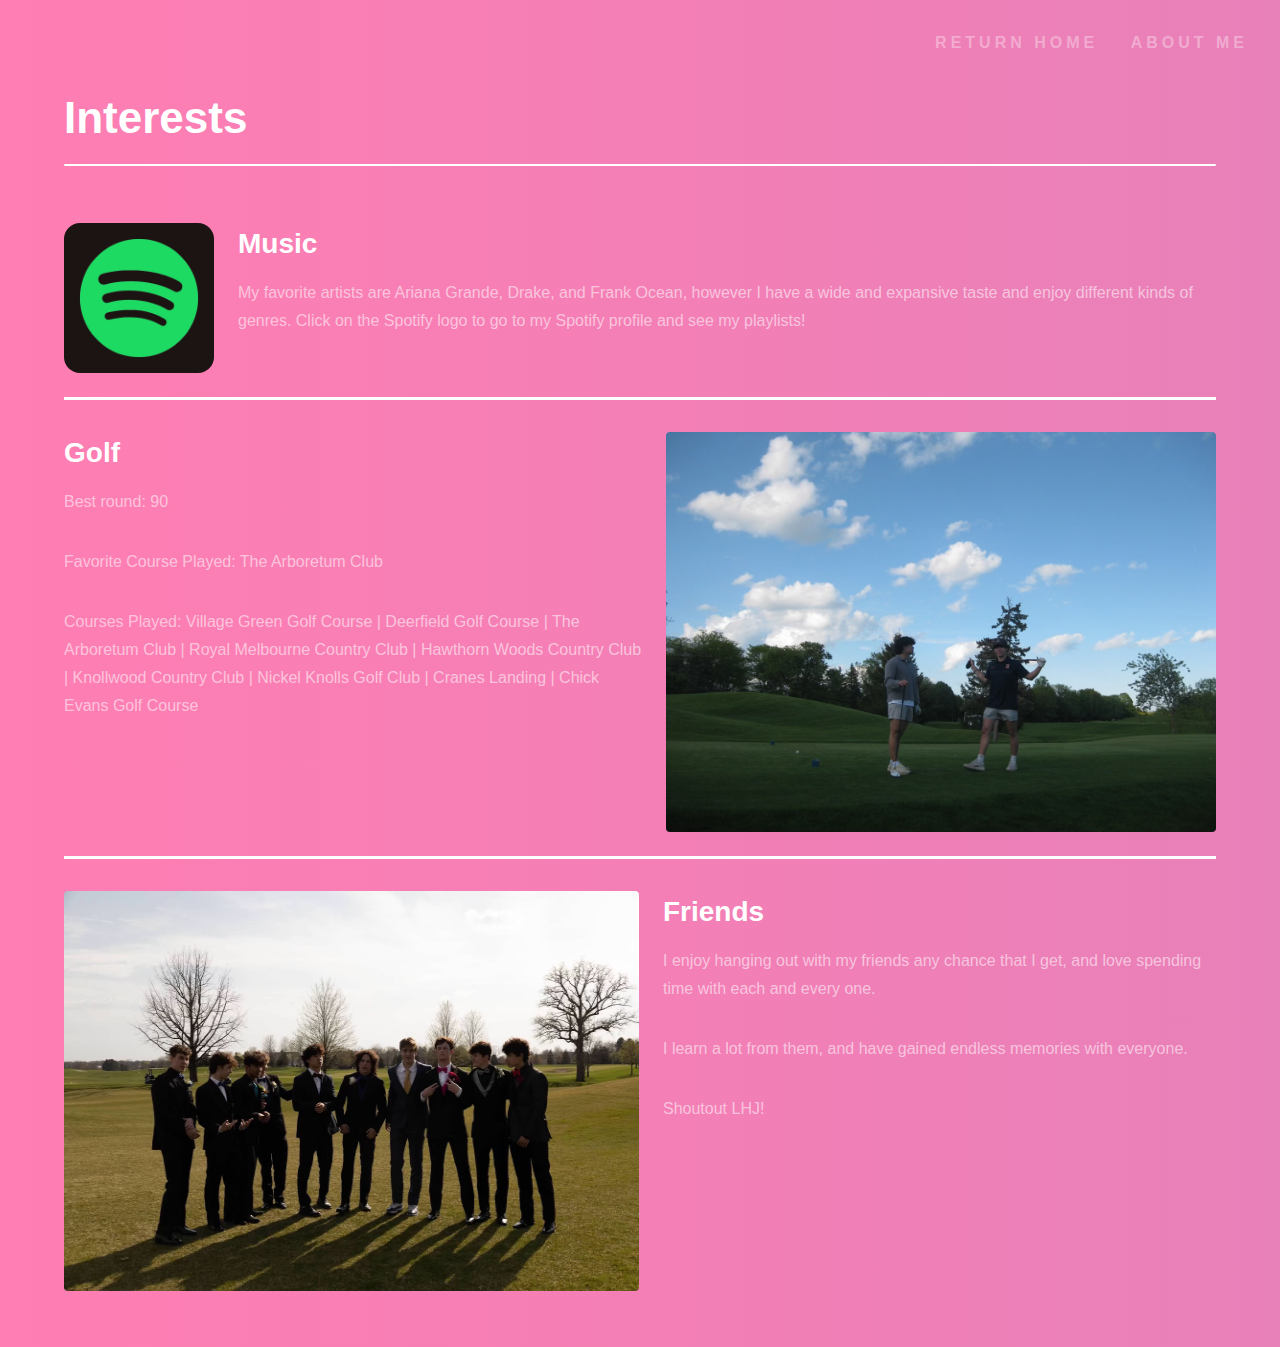
<file: interests.html>
<!DOCTYPE HTML>
<!--
	Hyperspace by HTML5 UP
	html5up.net | @ajlkn
	Free for personal and commercial use under the CCA 3.0 license (html5up.net/license)
-->
<html>
	<head>
		<title>Interests Page</title>
		<meta charset="utf-8" />
		<meta name="viewport" content="width=device-width, initial-scale=1, user-scalable=no" />
		<link rel="stylesheet" href="assets/css/main.css" />
		<noscript><link rel="stylesheet" href="assets/css/noscript.css" /></noscript>
	</head>
	<body class="is-preload">

		<!-- Header -->
			<header id="header">
				<nav>
					<ul>
						<li><a href="index.html">Return Home</a></li>
						<li><a href="aboutme.html">About Me</a></li>
						<!--<li><a href="aboutme.html" class="active">Generic</a></li>-->
						<!--<li><a href="elements.html">Elements</a></li>-->
					</ul>
				</nav>
			</header>

		<div id="wrapper">

				<!-- Interests -->
				<section id="main" class="headerwrapper">
					<div class="inner">
						<h1 class="major">Interests</h1>
				
						<div class="content-section">
							<a href="https://open.spotify.com/user/4ulrw22cnkio0eagks013fcyb?si=3b0f08c9c92b4da6" target="_blank">
								<span class="image fit"><img src="images/spotifylogo.jpg" alt="Spotify Logo" id="interests-image1"/></span>
							</a>
							<div class="text-content">
								<h2>Music</h2>
								<p>My favorite artists are Ariana Grande, Drake, and Frank Ocean, however I have a wide and expansive taste and enjoy different kinds of genres. Click on the Spotify logo to go to my Spotify profile and see my playlists!</p>
							</div>
						</div>
						
						<div class="divider"></div>
						
						<div class="content-section">
							<span class="image fit"><img src="images/KyleGolf.jpg" alt="" id="interests-image2"/></span>
							<div class="text-content">
								<h2>Golf</h2>
								<p>Best round: 90</p>
								<p>Favorite Course Played: The Arboretum Club</p>
								<p>Courses Played: Village Green Golf Course | Deerfield Golf Course | The Arboretum Club | Royal Melbourne Country Club | Hawthorn Woods Country Club | Knollwood Country Club | Nickel Knolls Golf Club | Cranes Landing | Chick Evans Golf Course </p>
							</div>
						</div>
				
						<div class="divider"></div>
				
						<div class="content-section">
							<span class="image fit"><img src="images/KyleBoys.jpg" alt="" id="interests-image3"/></span>
							<div class="text-content">
								<h2>Friends</h2>
								<p>I enjoy hanging out with my friends any chance that I get, and love spending time with each and every one.</p>
								<p>I learn a lot from them, and have gained endless memories with everyone.</p>
								<p> Shoutout LHJ!</p>
							</div>
						</div>
					</div>
				</section>

			</div>

		<!-- Footer -->
			<!-- <footer id="footer" class="wrapper alt">
				<div class="inner">
					<ul class="menu">
						<li>&copy; Untitled. All rights reserved.</li><li>Design: <a href="http://html5up.net">HTML5 UP</a></li>
					</ul>
				</div>
			</footer> -->

		<!-- Scripts -->
			<script src="assets/js/jquery.min.js"></script>
			<script src="assets/js/jquery.scrollex.min.js"></script>
			<script src="assets/js/jquery.scrolly.min.js"></script>
			<script src="assets/js/browser.min.js"></script>
			<script src="assets/js/breakpoints.min.js"></script>
			<script src="assets/js/util.js"></script>
			<script src="assets/js/main.js"></script>

	</body>
</html>
</file>
<file: assets/css/noscript.css>
/*
	Hyperspace by HTML5 UP
	html5up.net | @ajlkn
	Free for personal and commercial use under the CCA 3.0 license (html5up.net/license)
*/

/* Spotlights */

	.spotlights > section > .image:before {
		opacity: 0 !important;
	}

	.spotlights > section > .content > .inner {
		-moz-transform: none !important;
		-webkit-transform: none !important;
		-ms-transform: none !important;
		transform: none !important;
		opacity: 1 !important;
	}

/* Wrapper */

	.wrapper > .inner {
		opacity: 1 !important;
		-moz-transform: none !important;
		-webkit-transform: none !important;
		-ms-transform: none !important;
		transform: none !important;
	}

/* Sidebar */

	#sidebar > .inner {
		opacity: 1 !important;
	}

	#sidebar nav > ul > li {
		-moz-transform: none !important;
		-webkit-transform: none !important;
		-ms-transform: none !important;
		transform: none !important;
		opacity: 1 !important;
	}
</file>
<file: assets/css/main.css>
@import url(fontawesome-all.min.css);

/*
	Hyperspace by HTML5 UP
	html5up.net | @ajlkn
	Free for personal and commercial use under the CCA 3.0 license (html5up.net/license)
*/

html, body, div, span, applet, object,
iframe, h1, h2, h3, h4, h5, h6, p, blockquote,
pre, a, abbr, acronym, address, big, cite,
code, del, dfn, em, img, ins, kbd, q, s, samp,
small, strike, strong, sub, sup, tt, var, b,
u, i, center, dl, dt, dd, ol, ul, li, fieldset,
form, label, legend, table, caption, tbody,
tfoot, thead, tr, th, td, article, aside,
canvas, details, embed, figure, figcaption,
footer, header, hgroup, menu, nav, output, ruby,
section, summary, time, mark, audio, video {
	margin: 0;
	padding: 0;
	border: 0;
	font-size: 100%;
	font: inherit;
	vertical-align: baseline;}

article, aside, details, figcaption, figure,
footer, header, hgroup, menu, nav, section {
	display: block;}

body {
	line-height: 1;
}

ol, ul {
	list-style: none;
}

blockquote, q {
	quotes: none;
}

	blockquote:before, blockquote:after, q:before, q:after {
		content: '';
		content: none;
	}

table {
	border-collapse: collapse;
	border-spacing: 0;
}

body {
	-webkit-text-size-adjust: none;
}

mark {
	background-color: transparent;
	color: inherit;
}

input::-moz-focus-inner {
	border: 0;
	padding: 0;
}

input, select, textarea {
	appearance: none;
}

/* Basic */

	@-ms-viewport {
		width: device-width;
	}

	body {
		-ms-overflow-style: scrollbar;
	}

	@media screen and (max-width: 480px) {

		html, body {
			min-width: 320px;
		}

	}

	html {
		box-sizing: border-box;
	}

	*, *:before, *:after {
		box-sizing: inherit;
	}

	body {
		background: linear-gradient(270deg, #4a90e2, #ff7eb3);
		background-size: 800% 800%;
		animation: gradientAnimation 10s ease infinite;
	  }
	  
	  @keyframes gradientAnimation {
		0% {
		  background-position: 0% 50%;
		}
		50% {
		  background-position: 100% 50%;
		}
		100% {
		  background-position: 0% 50%;
		}
	  }

		body.is-preload *, body.is-preload *:before, body.is-preload *:after {
			animation: none !important;
			transition: none !important;
		}

/* Home screen */

	body, input, select, textarea {
		color: rgba(255, 255, 255, 0.55);
		font-family: Arial, Helvetica, sans-serif;
		font-size: 16.5pt;
		font-weight: normal;
		line-height: 1.75;
	}

		@media screen and (max-width: 1680px) {

			body, input, select, textarea {
				font-size: 13pt;
			}

		}

		@media screen and (max-width: 1280px) {

			body, input, select, textarea {
				font-size: 12pt;
			}

		}

		@media screen and (max-width: 360px) {

			body, input, select, textarea {
				font-size: 11pt;
			}

		}

	a {
		transition: color 0.2s ease, border-bottom-color 0.2s ease;
		border-bottom: dotted 1px rgba(255, 255, 255, 0.35);
		color: inherit;
		text-decoration: none;
	}

		a:hover {
			border-bottom-color: transparent;
			color: #ffffff; /* When hovering over icons */
		}

	strong, b {
		color: #ffffff;
		font-weight: bold;
	}

	em, i {
		font-style: italic;
	}

	p {
		margin: 0 0 2em 0;
	}

	/* About Me, Resume, Interests color */

	/* Responsible for all headers */
	h1, h2, h3, h4, h5, h6 {
		color: #ffffff; /* color */
		font-weight: bold; /* makes bold */
		line-height: 1.5; /* gives spacing between lines of text */
		margin: 0 0 0.5em 0; /* top right bottom left */
	}

		h1 a, h2 a, h3 a, h4 a, h5 a, h6 a {
			color: inherit; /* makes color of anchor tag <a> inherit the color of parent header */
			text-decoration: none; /* removes underlines from anchor tags (links) */
		}


	/* HEADER 1 */

	/* Gives base font of size 2.75 */
	h1 {
		font-size: 2.75em;
	}

		/* For header 1 that has class of major */
		h1.major {
			margin: 0 0 1.3em 0;
			position: relative;
			padding-bottom: 0.35em;
		}

	
			h1.major:after {
				background-image: linear-gradient(to right, #ffffff, #ffffff); /* This is the color of the line under the aboutme.html and interests.html headers */
				transition: max-width 0.2s ease; /* makes the gradient appear smoothly */
				border-radius: 0.2em; /* slightly rounds the corners */
				bottom: 0; /* positions the line at the bottom of h1.major */
				content: ''; /* required for pseudo-elements??? */
				height: 0.05em; /* sets the line's thickness */
				position: absolute; /* positions the line at the bottom of h1.major */
				right: 0; /* positions the line to span the full width of the h1.major element aligning it to the right */
				width: 100%; 
			}

	/* Font sizes for the other headers */
	h2 {
		font-size: 1.75em;
	}

	h3 {
		font-size: 1.1em;
	}

	h4 {
		font-size: 1em;
	}

	h5 {
		font-size: 0.8em;
	}

	h6 {
		font-size: 0.6em;
	}

	/* This is used to apply different styles depending on the device or screen (736 pixels or less so mobile devices) */
	@media screen and (max-width: 736px) {

		/* decreases font sizes for smaller screens */
		h1 {
			font-size: 2em;
		}

		h2 {
			font-size: 1.25em;
		}

		h3 {
			font-size: 1em;
		}

		h4 {
			font-size: 0.8em;
		}

		h5 {
			font-size: 0.6em;
		}

		h6 {
			font-size: 0.6em;
		}

	}

	/* Aligns text to left, center, right */
	.align-left {
		text-align: left;
	}

	.align-center {
		text-align: center;
	}

	.align-right {
		text-align: right;
	}

/* Button */

/* Styling buttons and form elements */

	input[type="submit"],
	input[type="reset"],
	input[type="button"],
	button,
	.button {
		appearance: none; /* allows for removal of any default styling for buttons to take full control of design */
		transition: border-color 0.2s ease; /* allows smooth transition */
		background-color: transparent;
		border: solid 1px !important; /* creates 1-pixel solid border */
		border-color: rgb(255, 255, 255) !important; /* sets to semi-transparent white */
		border-radius: 3em; /* applies rounded corners */
		
		/* Text and font styling */

		color: #ffffff !important; /* Color of the oval shaped download, clicking buttons */
		cursor: pointer; /* hand icon when hovering */
		display: inline-block; /* allows buton to be placed inline with other elements */
		font-size: 0.6em;
		font-weight: bold;
		height: calc(4.75em + 2px); /* gives button a height of 4.75 times, plus 2 pixels */
		letter-spacing: 0.25em;
		line-height: 4.75em;
		outline: 0; /* removes any outline */
		padding: 0 3.75em; /* makes button wider */
		position: relative;
		text-align: center; /* ensures text is centered */
		text-decoration: none; /* ensures no underlines or other decorations */
		text-transform: uppercase;
		white-space: nowrap;
	}

		/* The effects on the button when hovering over */
		input[type="submit"]:after,
		input[type="reset"]:after,
		input[type="button"]:after,
		button:after,
		.button:after {
			transform: scale(0.25);
			pointer-events: none;
			transition: opacity 0.2s ease, transform 0.2s ease;
			background: #ffffff; /* Color when hovering over */
			border-radius: 3em;
			content: '';
			height: 100%;
			left: 0;
			opacity: 0;
			position: absolute;
			top: 0;
			width: 100%;
		}

		/* For if we use icons, this makes sure text and icon aren't touching */
		input[type="submit"].icon:before,
		input[type="reset"].icon:before,
		input[type="button"].icon:before,
		button.icon:before,
		.button.icon:before {
			margin-right: 0.75em;
		}

		/* All different classes and the corresponding effects */
		input[type="submit"].fit,
		input[type="reset"].fit,
		input[type="button"].fit,
		button.fit,
		.button.fit {
			width: 100%;
		}

		input[type="submit"].small,
		input[type="reset"].small,
		input[type="button"].small,
		button.small,
		.button.small {
			font-size: 0.4em;
		}

		input[type="submit"].large,
		input[type="reset"].large,
		input[type="button"].large,
		button.large,
		.button.large {
			font-size: 0.8em;
		}

		input[type="submit"].primary,
		input[type="reset"].primary,
		input[type="button"].primary,
		button.primary,
		.button.primary {
			background-color: #ffffff;
			color: #312450 !important;
		}

			input[type="submit"].primary:after,
			input[type="reset"].primary:after,
			input[type="button"].primary:after,
			button.primary:after,
			.button.primary:after {
				display: none;
			}

		input[type="submit"].disabled, input[type="submit"]:disabled,
		input[type="reset"].disabled,
		input[type="reset"]:disabled,
		input[type="button"].disabled,
		input[type="button"]:disabled,
		button.disabled,
		button:disabled,
		.button.disabled,
		.button:disabled {
			cursor: default;
			opacity: 0.5;
			pointer-events: none;
		}

		input[type="submit"]:hover,
		input[type="reset"]:hover,
		input[type="button"]:hover,
		button:hover,
		.button:hover {
			border-color: rgba(255, 255, 255, 0.55) !important;
		}

			input[type="submit"]:hover:after,
			input[type="reset"]:hover:after,
			input[type="button"]:hover:after,
			button:hover:after,
			.button:hover:after {
				opacity: 0.05;
				-moz-transform: scale(1);
				-webkit-transform: scale(1);
				-ms-transform: scale(1);
				transform: scale(1);
			}

			input[type="submit"]:hover:active,
			input[type="reset"]:hover:active,
			input[type="button"]:hover:active,
			button:hover:active,
			.button:hover:active {
				border-color: #ffffff !important;
			}

				input[type="submit"]:hover:active:after,
				input[type="reset"]:hover:active:after,
				input[type="button"]:hover:active:after,
				button:hover:active:after,
				.button:hover:active:after {
					opacity: 0.1;
				}

/* Features */

	.features {
		display: flex;
		flex-wrap: wrap;
		border-radius: 0.25em;
		border: solid 1px rgba(255, 255, 255, 0.15);
		background: rgba(255, 255, 255, 0.05);
		margin: 0 0 2em 0;
	}

		.features section {
			padding: 3.5em 3em 1em 7em ;
			width: 50%;
			border-top: solid 1px rgba(255, 255, 255, 0.15);
			position: relative;
		}

			.features section:nth-child(-n + 2) {
				border-top-width: 0; /* First two sections don't have top border */
			}

			.features section:nth-child(2n) {
				border-left: solid 1px rgba(255, 255, 255, 0.15); /* Even numbered sections have left sided border */
			}

			.features section .icon {
				transition: opacity 0.5s ease, transform 0.5s ease;
				transition-delay: 1s;
				transform: scale(1);
				position: absolute;
				left: 3em;
				top: 3em;
				opacity: 1;
			}

			.features section:nth-child(1) .icon {
				transition-delay: 0.15s;
			}

			.features section:nth-child(2) .icon {
				transition-delay: 0.3s;
			}

			.features section:nth-child(3) .icon {
				transition-delay: 0.45s;
			}

			.features section:nth-child(4) .icon {
				transition-delay: 0.6s;
			}

			.features section:nth-child(5) .icon {
				transition-delay: 0.75s;
			}

			.features section:nth-child(6) .icon {
				transition-delay: 0.9s;
			}

			.features section:nth-child(7) .icon {
				transition-delay: 1.05s;
			}

			.features section:nth-child(8) .icon {
				transition-delay: 1.2s;
			}

			.features section:nth-child(9) .icon {
				transition-delay: 1.35s;
			}

			.features section:nth-child(10) .icon {
				transition-delay: 1.5s;
			}

			.features section:nth-child(11) .icon {
				transition-delay: 1.65s;
			}

			.features section:nth-child(12) .icon {
				transition-delay: 1.8s;
			}

			.features section:nth-child(13) .icon {
				transition-delay: 1.95s;
			}

			.features section:nth-child(14) .icon {
				transition-delay: 2.1s;
			}

			.features section:nth-child(15) .icon {
				transition-delay: 2.25s;
			}

			.features section:nth-child(16) .icon {
				transition-delay: 2.4s;
			}

			.features section:nth-child(17) .icon {
				transition-delay: 2.55s;
			}

			.features section:nth-child(18) .icon {
				transition-delay: 2.7s;
			}

			.features section:nth-child(19) .icon {
				transition-delay: 2.85s;
			}

			.features section:nth-child(20) .icon {
				transition-delay: 3s;
			}

		.features.inactive section .icon { /* When features has inactive class, the icons shrink and become transparent */
			transform: scale(0.5);
			opacity: 0;
		}

		/* For different media types */

		@media screen and (max-width: 980px) {

			.features {
				display: block;
			}

				.features section {
					border-top-width: 1px !important;
					border-left-width: 0 !important;
					width: 100%;
				}

					.features section:first-child {
						border-top-width: 0 !important;
					}

		}

		@media screen and (max-width: 736px) {

			.features section {
				padding: 2.5em 1.5em 0.1em 5.5em ;
			}

				.features section .icon {
					left: 1.5em;
					top: 2em;
				}

		}

		@media screen and (max-width: 480px) {

			.features section {
				padding: 2em 1.5em 0.1em 1.5em ;
			}

				.features section .icon {
					left: 0;
					position: relative;
					top: 0;
				}

		}

/* Icon, all buttons for social media */

	.icon {
		text-decoration: none;
		border-bottom: none;
		position: relative;
		/* font-size: 30px; */
	}

		/* LinkedIn button on HOME PAGE */
		.linkedin-icon:before{
			font-size: 40px;
		}

		.icon:before {
			-moz-osx-font-smoothing: grayscale;
			-webkit-font-smoothing: antialiased;
			display: inline-block;
			font-style: normal;
			font-variant: normal;
			text-rendering: auto;
			line-height: 1;
			text-transform: none !important;
			font-family: 'Font Awesome 5 Free';
			font-weight: 400;
		}

		.icon > .label {
			display: none;
		}

		.icon:before {
			line-height: inherit;
		}

		.icon.solid:before {
			font-weight: 900;
		}

		.icon.brands:before {
			font-family: 'Font Awesome 5 Brands';
		}

		.icon.major {
			width: 2.5em;
			height: 2.5em;
			display: block;
			background: #ffffff; /* Project icon colors */
			border-radius: 100%;
			color: #312450; /* Don't think this does anything */
			text-align: center;
			line-height: 2.5em;
			margin: 0 0 1.3em 0;
		}

			.icon.major:before {
				font-size: 1.25em;
			}
				/* Not sure if these do anything */
				.wrapper.style1 .icon.major:before {
					color: #5e42a6;
				}

				.wrapper.style1-alt .icon.major:before {
					color: #ffffff;
				}

				.wrapper.style2 .icon.major:before {
					color: #5052b5;
				}

				.wrapper.style2-alt .icon.major:before {
					color: #3e4094;
				}

				.wrapper.style3 .icon.major:before {
					color: #b74e91;
				}

				.wrapper.style3-alt .icon.major:before {
					color: #953d75;
				}

/* Image */

 /* about me image */

#aboutme-image {
    float: left; /* Float the image to the left */
    margin-right: 1.5em; /* Add space between the image and the text */
    margin-bottom: 1em; /* Add space below the image */
    width: 525px; /* Set a specific width for the image */
    height: 400px; /* Maintain the aspect ratio */
    border-radius: 0.25em; /* Optional: Rounded corners for the image */
}


/* General styles for the section */

.inner {
    max-width: 1200px;
    margin: 0 auto;
    padding: 1em;
}

/* Image styles */
.image-link img {
    border-radius: 8px; /* Rounded corners */
}

#interests-image1 {
    float: left;
    width: 150px;
    height: 150px;
	border-radius: 1em; /* slightly rounds the corners */
    margin-right: 1.5em; /* Space between the image and the text */
    margin-bottom: 1.5em; /* Increased space below the image */
    clear: both; /* Ensure no content overlaps */
}

#interests-image2 {
    float: right;
    width: 550px;
    height: 400px;
    margin-left: 1.5em; /* Space between the image and the text */
    margin-bottom: 1.5em; /* Increased space below the image */
    clear: both; /* Ensure no content overlaps */
}

#interests-image3 {
    float: left;
    width: 575px;
    height: 400px;
    margin-right: 1.5em; /* Space between the image and the text */
    margin-bottom: 1.5em; /* Increased space below the image */
    clear: both; /* Ensure no content overlaps */
}

.contactme-image img {
    width: 250px;  /* Shrinks the image width */
    height: 200px; /* Shrinks the image height */
	margin-top: -25px; /* Moves the image up */
	border: none;  /* Remove any border */
    outline: none; /* Remove any outline */
	box-shadow: none; /* Removes any box-shadow */
}

.contactme-image a:focus, .contactme-image a:hover {
    outline: none; /* Removes the outline when hovered or focused */
}

/* Text content styling */
.text-content {
    
    margin-left: 0;
}

.text-content h2 {
    margin-top: 0;
}

/* Divider styling */
.divider {
    border-top: 3px solid #ffffff; /* Light gray for the line in Interests.html */
    margin: 2em 0; /* Space above and below the line */
    clear: both; /* Ensure no images overlap the divider */
}

/* Optional: Add styling to the surrounding container to ensure proper layout */
.inner {
    overflow: auto; /* Clear floats to prevent container collapse */
}

	.image {
		border-radius: 0.25em;
		border: 0;
		display: inline-block;
		position: relative;
	}

		.image img {
			border-radius: 0.25em;
			display: block;
		}

		.image.left, .image.right {
			max-width: 40%;
		}

			.image.left img, .image.right img {
				width: 100%;
			}

		.image.left {
			float: left;
			margin: 0 1.5em 1em 0;
			top: 0.25em;
		}

		.image.right {
			float: right;
			margin: 0 0 1em 1.5em;
			top: 0.25em;
		}

		.image.fit {
			display: block;
			margin: 0 0 2em 0;
			width: 100%;
		}

			.image.fit img {
				width: 100%;
			}

		.image.main {
			display: block;
			margin: 0 0 3em 0;
			width: 100%;
		}

			.image.main img {
				width: 100%;
			}

/* List */

	ol {
		list-style: decimal;
		margin: 0 0 2em 0;
		padding-left: 1.25em;
	}

		ol li {
			padding-left: 0.25em;
		}

	ul {
		list-style: disc;
		margin: 0 0 2em 0;
		padding-left: 1em;
	}

		ul li {
			padding-left: 0.5em;
		}

		ul.alt {
			list-style: none;
			padding-left: 0;
		}

			/* No effect ??? */
			ul.alt li {
				border-top: solid 1px rgba(255, 255, 255, 0.15);
				padding: 0.5em 0;
			}

				ul.alt li:first-child {
					border-top: 0;
					padding-top: 0;
				}

	dl {
		margin: 0 0 2em 0;
	}

		dl dt {
			display: block;
			font-weight: bold;
			margin: 0 0 1em 0;
		}

		dl dd {
			margin-left: 2em;
		}

/* Actions */

	ul.actions {
		display: flex;
		cursor: default;
		list-style: none;
		margin-left: -1em;
		padding-left: 0;
	}

		ul.actions li {
			padding: 0 0 0 1em;
			vertical-align: middle;
		}

		ul.actions.special {
			justify-content: center;
			width: 100%;
			margin-left: 0;
		}

			ul.actions.special li:first-child {
				padding-left: 0;
			}

		ul.actions.stacked {
			flex-direction: column;
			margin-left: 0;
		}

			ul.actions.stacked li {
				padding: 1.3em 0 0 0;
			}

				ul.actions.stacked li:first-child {
					padding-top: 0;
				}

		ul.actions.fit {
			width: calc(100% + 1em);
		}

			ul.actions.fit li {
				flex-grow: 1;
				flex-shrink: 1;
				width: 100%;
			}

				ul.actions.fit li > * {
					width: 100%;
				}

			ul.actions.fit.stacked {
				width: 100%;
			}

		@media screen and (max-width: 480px) {

			ul.actions:not(.fixed) {
				flex-direction: column;
				margin-left: 0;
				width: 100% !important;
			}

				ul.actions:not(.fixed) li {
					flex-grow: 1;
					flex-shrink: 1;
					padding: 1em 0 0 0;
					text-align: center;
					width: 100%;
				}

					ul.actions:not(.fixed) li > * {
						width: 100%;
					}

					ul.actions:not(.fixed) li:first-child {
						padding-top: 0;
					}

					ul.actions:not(.fixed) li input[type="submit"],
					ul.actions:not(.fixed) li input[type="reset"],
					ul.actions:not(.fixed) li input[type="button"],
					ul.actions:not(.fixed) li button,
					ul.actions:not(.fixed) li .button {
						width: 100%;
					}

						ul.actions:not(.fixed) li input[type="submit"].icon:before,
						ul.actions:not(.fixed) li input[type="reset"].icon:before,
						ul.actions:not(.fixed) li input[type="button"].icon:before,
						ul.actions:not(.fixed) li button.icon:before,
						ul.actions:not(.fixed) li .button.icon:before {
							margin-left: -0.5rem;
						}

		}

/* Contact */


	ul.contact {
		display: flex;
		justify-content: space-between; /* Or use space-between to evenly space items */
		list-style: none;
		padding: 0;
		margin: 0; /* Remove any default margins */
	}

	ul.contact > li {
		margin: 0; /* Reset margin for horizontal alignment */
		padding: 0 1em; /* Optional: add horizontal padding for spacing */
	}
	/* ul.contact {
		list-style: none;
		padding: 0;
	}

		ul.contact > li {
			padding: 0;
			margin: 1.5em 0 0 0;
		}

			ul.contact > li:first-child {
				margin-top: 0;
			} */

/* Icons */

	ul.icons {
		cursor: default;
		list-style: none;
		padding-left: 0;
	}

		ul.icons li {
			display: inline-block;
			padding: 0 0.75em 0 0;
		}

			ul.icons li:last-child {
				padding-right: 0;
			}

			ul.icons li > a, ul.icons li > span {
				border: 0;
			}

				ul.icons li > a .label, ul.icons li > span .label {
					display: none;
				}

/* Menu */

	ul.menu {
		list-style: none;
		padding: 0;
	}

		ul.menu > li {
			border-left: solid 1px rgba(255, 255, 255, 0.15);
			display: inline-block;
			line-height: 1;
			margin-left: 1.5em;
			padding: 0 0 0 1.5em;
		}

			ul.menu > li:first-child {
				border-left: 0;
				margin: 0;
				padding-left: 0;
			}

		@media screen and (max-width: 480px) {

			ul.menu > li {
				border-left: 0;
				display: block;
				line-height: inherit;
				margin: 0.5em 0 0 0;
				padding-left: 0;
			}

		}

/* Section/Article */

	section.special, article.special {
		text-align: center;
	}

	header p {
		color: rgba(255, 255, 255, 0.35);
		position: relative;
		margin: 0 0 1.5em 0;
	}

	header h2 + p {
		font-size: 1.25em;
		margin-top: -1em;
		line-height: 1.5em;
	}

	header h3 + p {
		font-size: 1.1em;
		margin-top: -0.8em;
		line-height: 1.5em;
	}

	header h4 + p,
	header h5 + p,
	header h6 + p {
		font-size: 0.9em;
		margin-top: -0.6em;
		line-height: 1.5em;
	}

/* Split */

	.split {
		display: block; /* Ensures items are stacked vertically */
	}

	.split > * {
		width: 100%; /* Ensures each child takes up full width */
		padding: 1em; /* Optional: add padding to space out items */
	}

	/* Optional: Simplify media queries for mobile, if needed */
	@media screen and (max-width: 980px) {
		.split > * {
			width: 100%; /* Keep items full width on mobile */
		}
	}

		/* .split > * {
			width: calc(50% - 2.5em);
		}

		.split > :nth-child(2n - 1) {
			padding-right: 2.5em;
			border-right: solid 1px rgba(255, 255, 255, 0.15);
		}

		.split > :nth-child(2n) {
			padding-left: 2.5em;
		}

		.split.style1 > :nth-child(2n - 1) {
			width: calc(66.66666% - 2.5em);
		}

		.split.style1 > :nth-child(2n) {
			width: calc(33.33333% - 2.5em);
		}

		@media screen and (max-width: 1680px) {

			.split > * {
				width: calc(50% - 2em);
			}

			.split > :nth-child(2n - 1) {
				padding-right: 2em;
			}

			.split > :nth-child(2n) {
				padding-left: 2em;
			}

			.split.style1 > :nth-child(2n - 1) {
				width: calc(66.66666% - 2em);
			}

			.split.style1 > :nth-child(2n) {
				width: calc(33.33333% - 2em);
			}

		}

		@media screen and (max-width: 980px) {

			.split {
				display: block;
			}

				.split > * {
					border-top: solid 1px rgba(255, 255, 255, 0.15);
					margin: 4em 0 0 0;
					padding: 4em 0 0 0;
					width: 100% !important;
				}

				.split > :nth-child(2n - 1) {
					border-right: 0;
					padding-right: 0;
				}

				.split > :nth-child(2n) {
					padding-left: 0;
				}

				.split > :first-child {
					border-top: 0;
					margin-top: 0;
					padding-top: 0;
				}

		}

		@media screen and (max-width: 736px) {

			.split > * {
				margin: 3em 0 0 0;
				padding: 3em 0 0 0;
			}

		} */

/* Spotlights */

	.spotlights > section {
		display: -moz-flex;
		display: -webkit-flex;
		display: -ms-flex;
		display: flex;
		flex-direction: row;
		min-height: 22.5em;
	}

		body.is-ie .spotlights > section {
			min-height: 0;
		}

		/* Resume Image? */
		.spotlights > section > .image {
			background-position: center center;
			background-size: cover;
			border-radius: 0;
			display: block;
			position: relative;
			width: 65em;
		}

			.spotlights > section > .image img {
				border-radius: 0;
				display: block;
			}

			.spotlights > section > .image:before {
				transition: opacity 1s ease;
				background: rgba(49, 36, 80, 0.9);
				content: '';
				display: block;
				height: 100%;
				left: 0;
				opacity: 0;
				position: absolute;
				top: 0;
				width: 100%;
			}

		.spotlights > section > .content {
			padding: 4em 5em 2em 5em ;
			display: flex;
			flex-direction: column;
			justify-content: center;
			width: 50em;
		}

			.spotlights > section > .content > .inner {
				transform: translateX(0) translateY(0);
				transition: opacity 1s ease, transform 1s ease;
				opacity: 1;
			}

		.spotlights > section:nth-child(2) {
			background-color: rgba(0, 0, 0, 0.05);
		}

		.spotlights > section:nth-child(3) {
			background-color: rgba(0, 0, 0, 0.1);
		}

		.spotlights > section.inactive > .image:before,
		body.is-preload .spotlights > section > .image:before {
			opacity: 1;
		}

		.spotlights > section.inactive > .content > .inner,
		body.is-preload .spotlights > section > .content > .inner {
			transform: translateX(-1em);
			opacity: 0;
		}

		@media screen and (max-width: 1680px) {

			.spotlights > section > .content {
				padding: 4em 4em 2em 4em ;
			}

		}

		@media screen and (max-width: 980px) {

			.spotlights > section {
				display: block;
			}

				.spotlights > section > .image {
					width: 100%;
					height: 50vh;
				}

				.spotlights > section > .content {
					width: 100%;
				}

				.spotlights > section.inactive > .content > .inner,
				body.is-preload .spotlights > section > .content > .inner {
					transform: translateY(1em);
				}

		}

		@media screen and (max-width: 736px) {

			.spotlights > section > .image {
				height: 50vh;
				min-height: 15em;
			}

			.spotlights > section > .content {
				padding: 3em 2em 1em 2em ;
			}
		}

/* Header Wrapper */

	.headerwrapper {
		position: relative;
	}

		.headerwrapper > .inner {
			padding: 5em 5em 3em 5em ;
			max-width: 100%;
			width: 75em;
		}

			@media screen and (max-width: 1680px) {

				.headerwrapper > .inner {
					padding: 0em 4em 2em 4em ;
				}

			}

			@media screen and (max-width: 1280px) {

				.headerwrapper > .inner {
					width: 100%;
				}

			}

			@media screen and (max-width: 736px) {

				.headerwrapper > .inner {
					padding: 0em 2em 1em 2em ;
				}

			}

		/* Bottom part for About Me and Interests */
		.headerwrapper.alt {
			background-color: #000000; 
		}

		/* Background of Contact Me */
		.headerwrapper.style1 {
			background-color: #113f67;
		}

		/* Bottom part of the main page */
		.headerwrapper.style1-alt {
			background-color: #172766;
		}

		/* Color behind the AboutMe/Resume/Interests on main page */
		.headerwrapper.style2 {
			background-color: #a2a8d3;
			/* background-color: #5052b5; */
		}

		/* Nothing ? */
		.headerwrapper.style2-alt {
			background-color: #3e4094;
		}

		/* Background of Projects on main page */
		.headerwrapper.style3 {
			background-color: #38598b;
		}

		/* Nothing */
		.headerwrapper.style3-alt {
			background-color: #953d75;
		}

		.headerwrapper.fullscreen {
			display: -moz-flex;
			display: -webkit-flex;
			display: -ms-flex;
			display: flex;
			flex-direction: column;
			justify-content: center;
			min-height: 100vh;
		}

			body.is-ie .headerwrapper.fullscreen {
				height: 100vh;
			}

			@media screen and (max-width: 1280px) {

				.headerwrapper.fullscreen {
					min-height: calc(100vh - 2.5em);
				}

					body.is-ie .headerwrapper.fullscreen {
						height: calc(100vh - 2.5em);
					}

			}

			@media screen and (max-width: 736px) {

				.headerwrapper.fullscreen {
					padding: 2em 0;
					min-height: 0;
				}

					body.is-ie .headerwrapper.fullscreen {
						height: auto;
					}

			}

		.headerwrapper.fade-up > .inner {
			transform: translateY(0);
			transition: opacity 1s ease, transform 1s ease;
			opacity: 1.0;
		}

		.headerwrapper.fade-up.inactive > .inner,
		body.is-preload .headerwrapper.fade-up > .inner {
			opacity: 0;
			transform: translateY(1em);
		}

		.headerwrapper.fade-down > .inner {
			transform: translateY(0);
			transition: opacity 1s ease, transform 1s ease;
			opacity: 1.0;
		}

		.headerwrapper.fade-down.inactive > .inner,
		body.is-preload .headerwrapper.fade-down > .inner {
			opacity: 0;
			transform: translateY(-1em);
		}

		.headerwrapper.fade > .inner {
			transition: opacity 1s ease;
			opacity: 1.0;
		}

		.headerwrapper.fade.inactive > .inner,
		body.is-preload .headerwrapper.fade > .inner {
			opacity: 0;
		}

/* Wrapper */

	.wrapper {
		position: relative;
	}

		.wrapper > .inner {
			padding: 5em 5em 3em 5em ;
			max-width: 100%;
			width: 75em;
		}

			@media screen and (max-width: 1680px) {

				.wrapper > .inner {
					padding: 4em 4em 2em 4em ;
				}

			}

			@media screen and (max-width: 1280px) {

				.wrapper > .inner {
					width: 100%;
				}

			}

			@media screen and (max-width: 736px) {

				.wrapper > .inner {
					padding: 3em 2em 1em 2em ;
				}

			}

		/* Bottom part for About Me and Interests */
		.wrapper.alt {
			background-color: #000000; 
		}

		/* Background of Contact Me */
		.wrapper.style1 {
			background-color: #113f67;
		}

		/* Bottom part of the main page */
		.wrapper.style1-alt {
			background-color: #172766;
		}

		/* Color behind the AboutMe/Resume/Interests on main page */
		.wrapper.style2 {
			background-color: #a2a8d3;
			/* background-color: #5052b5; */
		}

		/* Nothing ? */
		.wrapper.style2-alt {
			background-color: #3e4094;
		}

		/* Background of Projects on main page */
		.wrapper.style3 {
			background-color: #38598b;
		}

		/* Nothing */
		.wrapper.style3-alt {
			background-color: #953d75;
		}

		.wrapper.fullscreen {
			display: -moz-flex;
			display: -webkit-flex;
			display: -ms-flex;
			display: flex;
			flex-direction: column;
			justify-content: center;
			min-height: 100vh;
		}

			body.is-ie .wrapper.fullscreen {
				height: 100vh;
			}

			@media screen and (max-width: 1280px) {

				.wrapper.fullscreen {
					min-height: calc(100vh - 2.5em);
				}

					body.is-ie .wrapper.fullscreen {
						height: calc(100vh - 2.5em);
					}

			}

			@media screen and (max-width: 736px) {

				.wrapper.fullscreen {
					padding: 2em 0;
					min-height: 0;
				}

					body.is-ie .wrapper.fullscreen {
						height: auto;
					}

			}

		.wrapper.fade-up > .inner {
			transform: translateY(0);
			transition: opacity 1s ease, transform 1s ease;
			opacity: 1.0;
		}

		.wrapper.fade-up.inactive > .inner,
		body.is-preload .wrapper.fade-up > .inner {
			opacity: 0;
			transform: translateY(1em);
		}

		.wrapper.fade-down > .inner {
			transform: translateY(0);
			transition: opacity 1s ease, transform 1s ease;
			opacity: 1.0;
		}

		.wrapper.fade-down.inactive > .inner,
		body.is-preload .wrapper.fade-down > .inner {
			opacity: 0;
			transform: translateY(-1em);
		}

		.wrapper.fade > .inner {
			transition: opacity 1s ease;
			opacity: 1.0;
		}

		.wrapper.fade.inactive > .inner,
		body.is-preload .wrapper.fade > .inner {
			opacity: 0;
		}

/* Header */

	#header {
		display: flex;
		body {
			background: linear-gradient(270deg, #4a90e2, #ff7eb3);
			background-size: 800% 800%;
			animation: gradientAnimation 10s ease infinite;
		  }
		/* background-color: #a2a8d3; Color on header of About me and interests page */
		cursor: default;
		padding: 1.75em 2em;
	}

		#header > .title {
			border: 0;
			color: #ffffff;
			display: block;
			font-size: 1.25em;
			font-weight: bold;
		}

		#header > nav {
			flex: 1;
			text-align: right;
		}

			#header > nav > ul {
				margin: 0;
				padding: 0;
			}

				#header > nav > ul > li {
					display: inline-block;
					margin-left: 1.75em;
					padding: 0;
					vertical-align: middle;
				}

					#header > nav > ul > li:first-child {
						margin-left: 0;
					}

					/* AboutMe HOME */

					#header > nav > ul > li a {
						border: 0;
						color: rgba(255, 255, 255, 0.35);
						display: inline-block;
						font-size: 1em;
						font-weight: bold;
						letter-spacing: 0.25em;
						text-transform: uppercase;
					}

						#header > nav > ul > li a:hover {
							color: rgba(255, 255, 255, 0.55);
						}

						#header > nav > ul > li a.active {
							color: #ffffff;
						}

		@media screen and (max-width: 736px) {

			#header {
				padding: 1em 2em;
			}

		}

		@media screen and (max-width: 480px) {

			#header {
				display: block;
				padding: 0 2em;
				text-align: left;
			}

				#header .title {
					font-size: 1.25em;
					padding: 1em 0;
				}

				#header > nav {
					border-top: solid 1px rgba(255, 255, 255, 0.15);
					text-align: inherit;
				}

					#header > nav > ul > li {
						margin-left: 1.5em;
					}

						#header > nav > ul > li a {
							height: 6em;
							line-height: 6em;
						}

		}

/* Wrapper (main) */

	#sidebar + #wrapper {
		margin-left: 18em;
	}

		@media screen and (max-width: 1280px) {

			#sidebar + #wrapper {
				margin-left: 0;
				padding-top: 3.5em;
			}

		}

		@media screen and (max-width: 736px) {

			#sidebar + #wrapper {
				padding-top: 0;
			}

		}

	#header + #wrapper > .wrapper > .inner {
		margin: 0 auto;
	}

/* Footer */

	#sidebar + #wrapper + #footer {
		margin-left: 18em;
	}

		@media screen and (max-width: 1280px) {

			#sidebar + #wrapper + #footer {
				margin-left: 0;
			}

		}

	#footer > .inner a {
		border-bottom-color: rgba(255, 255, 255, 0.15);
	}

		#footer > .inner a:hover {
			border-bottom-color: transparent;
		}

	#footer > .inner .menu {
		font-size: 0.8em;
		color: rgba(255, 255, 255, 0.15);
	}

	#header + #wrapper + #footer > .inner {
		margin: 0 auto;
	}

/* Sidebar, change color */

	#sidebar {
		padding: 2.5em 2.5em 0.5em 2.5em ;
		background: #5585b5;
		/* background: #312450; Sidebar on main page */
		cursor: default;
		height: 100vh;
		left: 0;
		overflow-x: hidden;
		overflow-y: auto;
		position: fixed;
		text-align: right;
		top: 0;
		width: 18em;
		z-index: 10000;
	}

		#sidebar > .inner {
			display: -moz-flex;
			display: -webkit-flex;
			display: -ms-flex;
			display: flex;
			flex-direction: column;
			justify-content: center;
			transform: translateY(0);
			transition: opacity 1s ease;
			min-height: 100%;
			opacity: 1;
			width: 100%;
		}

			body.is-ie #sidebar > .inner {
				height: 100%;
			}

		#sidebar nav > ul {
			list-style: none;
			padding: 0;
		}

			#sidebar nav > ul > li {
				transform: translateY(0);
				transition: opacity 0.15s ease, transform 0.75s ease;
				margin: 1.5em 0 0 0;
				opacity: 1;
				padding: 0;
				position: relative;
			}

				#sidebar nav > ul > li:first-child {
					margin: 0;
				}

				#sidebar nav > ul > li:nth-child(1) {
					transition-delay: 0.45s;
				}

				#sidebar nav > ul > li:nth-child(2) {
					transition-delay: 0.65s;
				}

				#sidebar nav > ul > li:nth-child(3) {
					transition-delay: 0.85s;
				}

				#sidebar nav > ul > li:nth-child(4) {
					transition-delay: 1.05s;
				}

				#sidebar nav > ul > li:nth-child(5) {
					transition-delay: 1.25s;
				}

				#sidebar nav > ul > li:nth-child(6) {
					transition-delay: 1.45s;
				}

				#sidebar nav > ul > li:nth-child(7) {
					transition-delay: 1.65s;
				}

				#sidebar nav > ul > li:nth-child(8) {
					transition-delay: 1.85s;
				}

				#sidebar nav > ul > li:nth-child(9) {
					transition-delay: 2.05s;
				}

				#sidebar nav > ul > li:nth-child(10) {
					transition-delay: 2.25s;
				}

				#sidebar nav > ul > li:nth-child(11) {
					transition-delay: 2.45s;
				}

				#sidebar nav > ul > li:nth-child(12) {
					transition-delay: 2.65s;
				}

				#sidebar nav > ul > li:nth-child(13) {
					transition-delay: 2.85s;
				}

				#sidebar nav > ul > li:nth-child(14) {
					transition-delay: 3.05s;
				}

				#sidebar nav > ul > li:nth-child(15) {
					transition-delay: 3.25s;
				}

				#sidebar nav > ul > li:nth-child(16) {
					transition-delay: 3.45s;
				}

				#sidebar nav > ul > li:nth-child(17) {
					transition-delay: 3.65s;
				}

				#sidebar nav > ul > li:nth-child(18) {
					transition-delay: 3.85s;
				}

				#sidebar nav > ul > li:nth-child(19) {
					transition-delay: 4.05s;
				}

				#sidebar nav > ul > li:nth-child(20) {
					transition-delay: 4.25s;
				}
		
		/* Color of sidebar when not hovered */
		#sidebar nav a {
			transition: color 0.2s ease;
			border: 0;
			color: rgba(255, 255, 255, 0.35);
			display: block;
			font-size: 0.6em;
			font-weight: bold;
			letter-spacing: 0.25em;
			line-height: 1.75;
			outline: 0;
			padding: 1.35em 0;
			position: relative;
			text-decoration: none;
			text-transform: uppercase;
		}

			#sidebar nav a:before, #sidebar nav a:after {
				border-radius: 0.2em;
				bottom: 0;
				content: '';
				height: 0.2em;
				position: absolute;
				right: 0;
				width: 100%;
			}

			/* Color of under sidebar when not hovered */
			#sidebar nav a:before {
				background: #ffffff;
			}

			#sidebar nav a:after {
				background-image: linear-gradient(to left, #ffffff, #7375f1 50%); /* changes color of gradient under sidebar */
				transition: max-width 0.5s ease;
				max-width: 0;
			}

			/* color of text when hovering over options */
			#sidebar nav a:hover {
				color: rgba(255, 255, 255, 0.55);
			}

			/* color of text when on that topic */
			#sidebar nav a.active {
				color: #ffffff;
			}

				#sidebar nav a.active:after {
					max-width: 100%;
				}

		body.is-preload #sidebar > .inner {
			opacity: 0;
		}

		body.is-preload #sidebar nav ul li {
			transform: translateY(2em);
			opacity: 0;
		}

		@media screen and (max-width: 1280px) {

			#sidebar {
				height: 3.5em;
				left: 0;
				line-height: 3.5em;
				overflow: hidden;
				padding: 0;
				text-align: center;
				top: 0;
				width: 100%;
			}

				#sidebar > .inner {
					flex-direction: row;
					align-items: stretch;
					height: inherit;
					line-height: inherit;
				}

				#sidebar nav {
					height: inherit;
					line-height: inherit;
				}

					#sidebar nav ul {
						display: -moz-flex;
						display: -webkit-flex;
						display: -ms-flex;
						display: flex;
						height: inherit;
						line-height: inherit;
						margin: 0;
					}

						#sidebar nav ul li {
							display: block;
							height: inherit;
							line-height: inherit;
							margin: 0 0 0 2em;
							padding: 0;
						}

					#sidebar nav a {
						height: inherit;
						line-height: inherit;
						padding: 0;
					}

						#sidebar nav a:after {
							background-image: none;
							background-color: #b74e91;
						}

		}

		@media screen and (max-width: 736px) {

			#sidebar {
				display: none;
			}

		}

/* Intro */

#intro {
    position: relative;
    overflow: hidden; /* Ensures no overflow issues */
    background: url('images/KyleImage.jpg') center center / cover no-repeat; /* Replace with your image path */
    /* filter: blur(0.5px); */
}

#intro p {
	font-size: 1.25em;
}

	@media screen and (max-width: 980px) {

		#intro p br {
			display: none;
		}

	}

	@media screen and (max-width: 736px) {

		#intro p {
			font-size: 1em;
		}

	}

@media screen and (max-width: 1280px) {

	#intro {
		background-attachment: scroll;
	}

}
</file>
